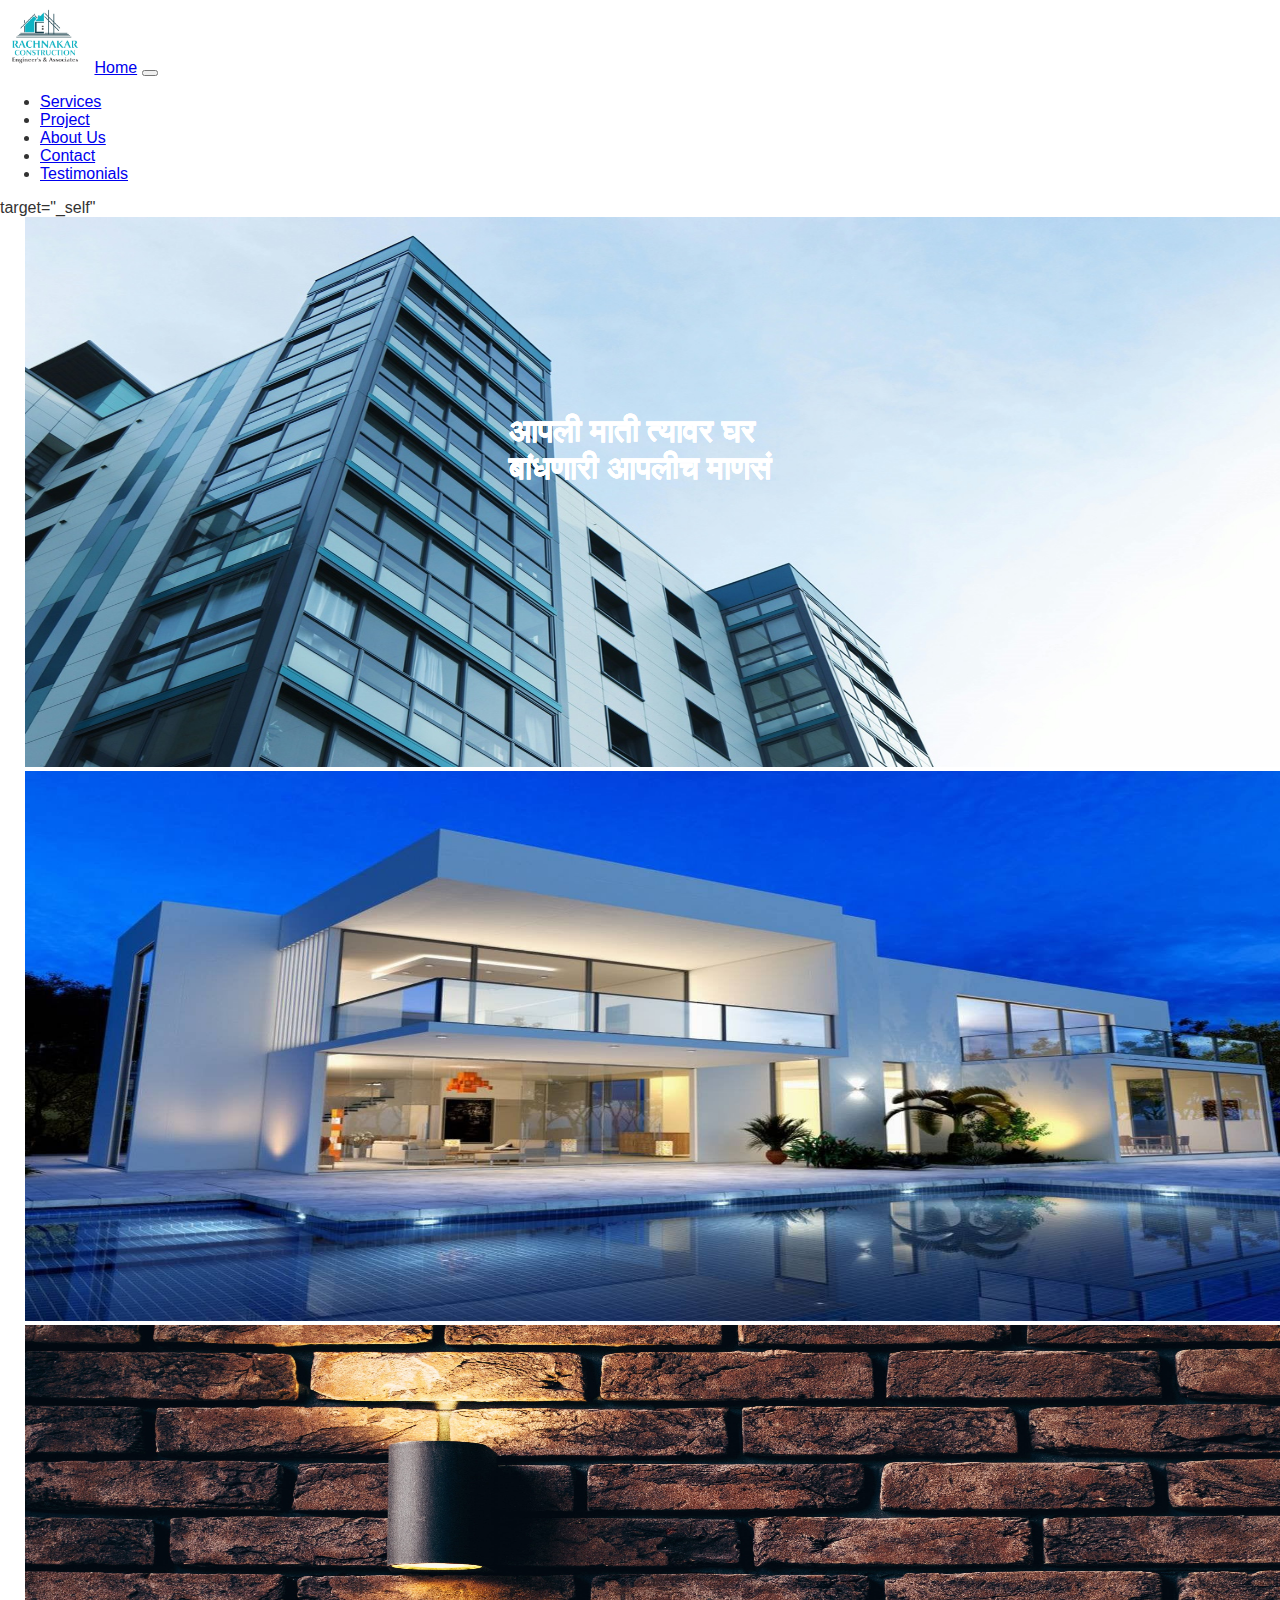
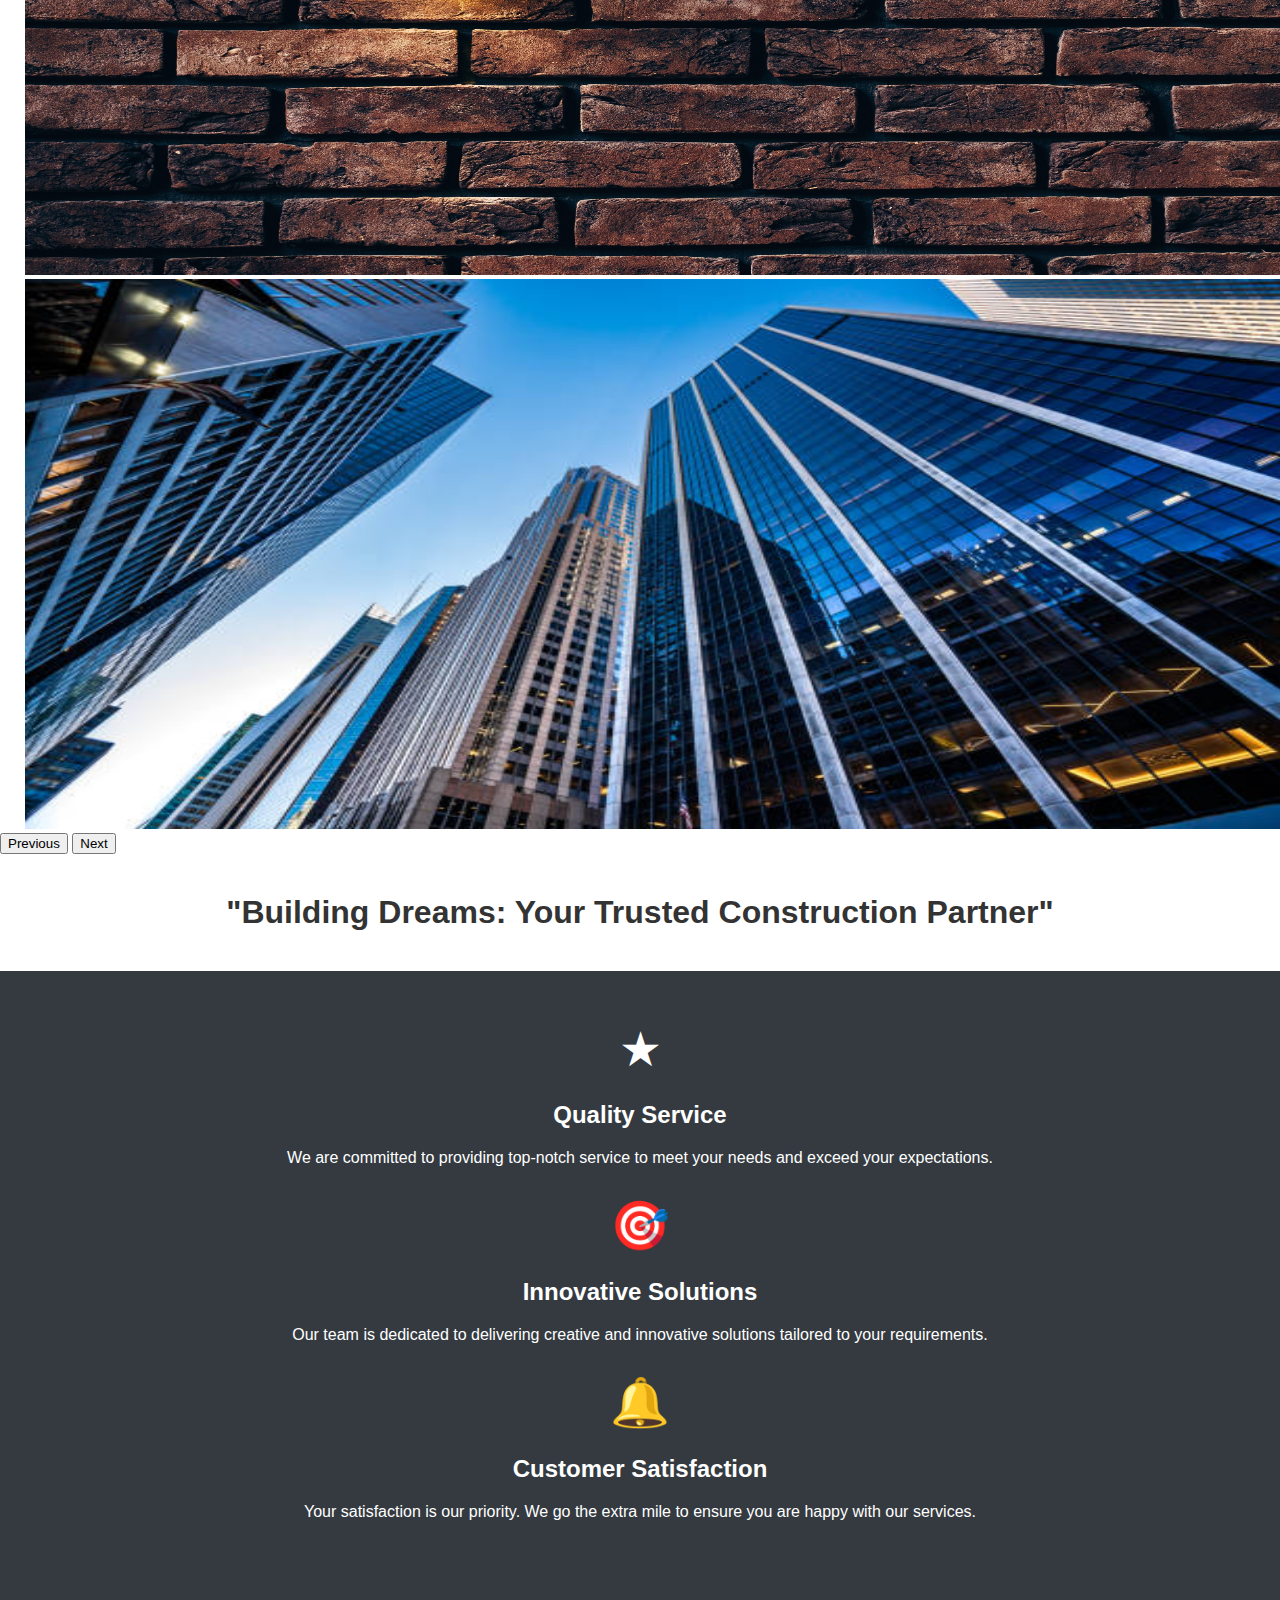
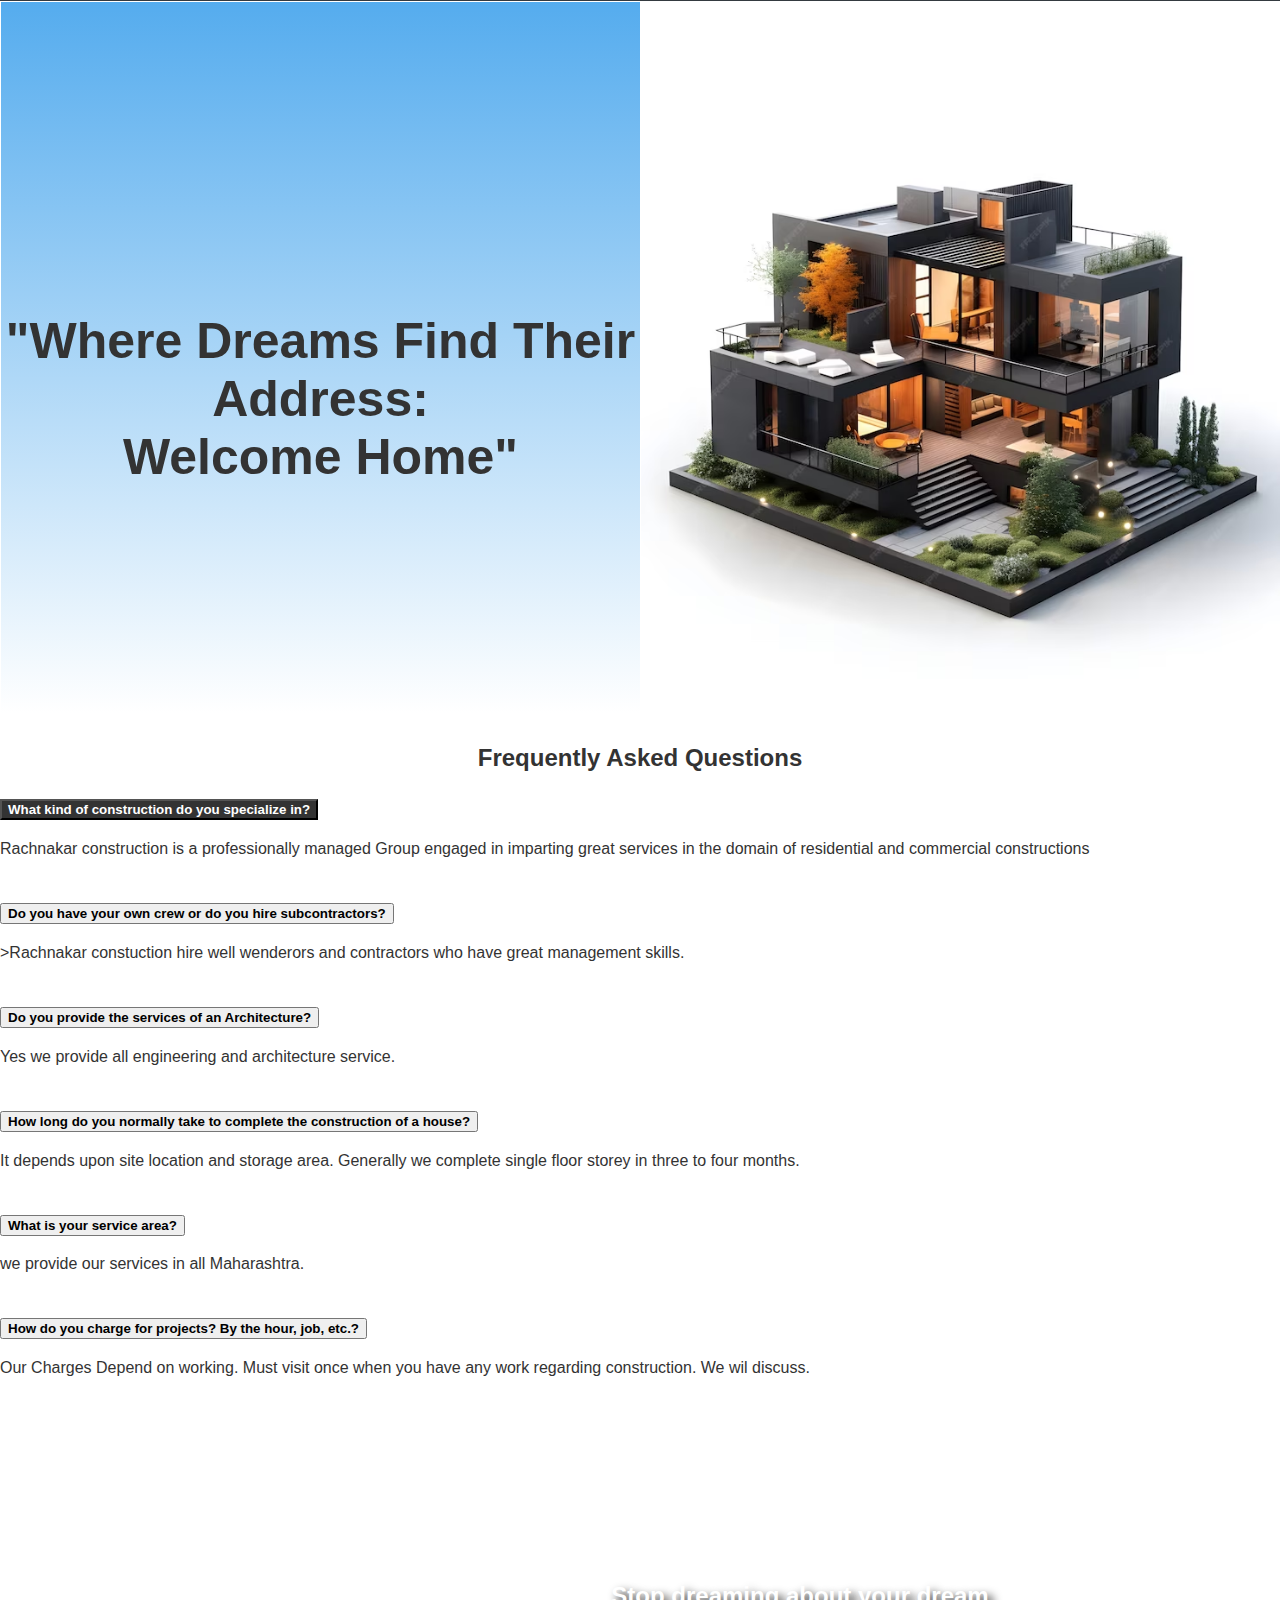
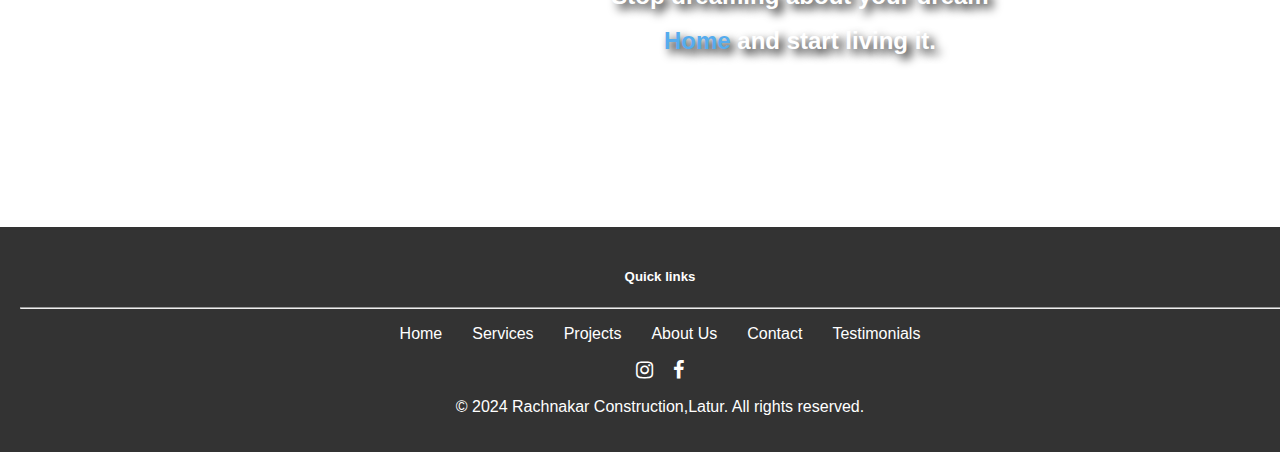
<file: index.html>
<!DOCTYPE html>

<html lang="en">

<head>
  <meta charset="UTF-8">
  <meta name="viewport" content="width=device-width, initial-scale=1.0">
  <!--meta description  -->
  <meta name="description"
    content="Welcome to Rachnakar Construction - Your Trusted Partner. Explore residential, commercial, and industrial services. With our experienced team, superior craftsmanship, and innovative solutions, start your journey today.">

  <!-- social media meta tags-->
  <meta property="og:title" content="Home Construction Services: Transforming Your Space with Expert Home Services">
  <meta property="og:description"
    content="Discover superior home construction services tailored to elevate your living space. Our expert team specializes in delivering innovative solutions to transform your home into your dream sanctuary.">
  <meta property="og:image" content="./assets/images/logo1.png">
  <meta property="og:url" content="https://rachnakar-construction-latur.netlify.app/">
  <title>Rachnakar Construction,Latur</title>
  <!-- bootstrap link  -->
  <link href="https://cdn.jsdelivr.net/npm/bootstrap@5.3.2/dist/css/bootstrap.min.css" rel="stylesheet"
    integrity="sha384-T3c6CoIi6uLrA9TneNEoa7RxnatzjcDSCmG1MXxSR1GAsXEV/Dwwykc2MPK8M2HN" crossorigin="anonymous">
  <!-- link css  -->
  <link rel="stylesheet" href="./assets/css/index.css">
  <!-- favicon  -->
  <link rel="icon" type="image/x-icon" href="./assets/images/logo.jpg">

  <!-- font awesome  -->
  <link rel="stylesheet" href="https://cdnjs.cloudflare.com/ajax/libs/font-awesome/4.7.0/css/font-awesome.min.css">
  <!-- add sense -->
  <script async src="https://pagead2.googlesyndication.com/pagead/js/adsbygoogle.js?client=ca-pub-2026626458872217"
    crossorigin="anonymous"></script>
  <!-- theme color -->
  <meta name="theme-color" content="#317EFB" />
  <!-- /canolicalization of url -->
  <link rel="canonical" href="https://rachnakar.co.in/">
  <!-- meta tag -->
  <meta name="google-site-verification" content="5QMT8pJNxQGME5UOky7MFhqOfM_zMXZx11ZbsmZt9qo" />
  <style>
    .carousel-item {
    text-align: center;
}

.overlay-text {
    position: absolute;
    top: 50%;
    left: 50%;
    transform: translate(-50%, -50%);
    color: white;
    font-size: 2rem; /* Adjust font size as needed */
    z-index: 1000;
}

@media (max-width: 768px) {
    .overlay-text {
        font-size: 1.5rem; /* Adjust font size for smaller screens */
    }
}
/* .... */



  </style>

</head>
<!-- Global site tag (gtag.js) - Google Analytics -->
<script async src="https://www.googletagmanager.com/gtag/js?id=G-7WGL5WYPMS"></script>
<script>
  window.dataLayer = window.dataLayer || [];
  function gtag() { dataLayer.push(arguments); }
  gtag('js', new Date());

  gtag('config', 'G-7WGL5WYPMS');
</script>


<body>
  <!--......................... navigation bar ................... -->
  <nav class="navbar navbar-expand-lg bg-body-tertiary position-fixed top-0" id="nav">
    <div class="container-fluid ">
      <a class="navbar-brand" href="#"><img src="./assets/images/logo1.png" target="_self" rel="noreferrer" width="90px"
          alt="Logo"></a>
      <a class="navbar-brand" href="index.html">Home</a>
      <button class="navbar-toggler" type="button" data-bs-toggle="collapse" data-bs-target="#navbarNav"
        aria-controls="navbarNav" aria-expanded="false" aria-label="Toggle navigation">
        <span class="navbar-toggler-icon"></span>
      </button>
      <div class="collapse navbar-collapse" id="navbarNav">

        <ul class="navbar-nav">
          <li class="nav-item">
            <a class="nav-link " aria-current="page" href="./src/services.html">Services</a>
          </li>
          <li class="nav-item">
            <a class="nav-link" href="./src/projects.html" target="_self" rel="noreferrer">Project</a>
          </li>
          <li class="nav-item">
            <a class="nav-link" href="./src/aboutUs.html" target="_self" rel="noreferrer">About Us</a>
          </li>
          <li class="nav-item">
            <a class="nav-link" href="./src/contact.html" target="_self" rel="noreferrer">Contact</a>
          </li>
          <li class="nav-item">
            <a class="nav-link" href="./src/testimonials.html" target="_self" rel="noreferrer">Testimonials</a>
          </li>

        </ul>
      </div>
    </div>
  </nav>
  target="_self"


  <!-- .........carousel.......... -->
  <div id="carouselExampleInterval" class="carousel slide" data-bs-ride="carousel" data-interval="1000">
    <div class="carousel-inner">
      <div class="carousel-item active" data-bs-interval="10000">
        <picture>
          <img src="./assets/images/pexels-expect-best-323705.jpg" class="d-block " alt="image"
            style="opacity: 1; filter:opacity(0.);">
        </picture>
      </div>
      <div class="overlay-text">आपली माती त्यावर
        घर<br> बांधणारी आपलीच माणसं</div>
      <div class="carousel-item" data-bs-interval="2000">
        <picture>
          <img src="./assets/images/wp6671669-dream-house-wallpapers.jpg" class="d-block " alt="image" style="">
        </picture>
      </div>
      <div class="overlay-text">आपली माती त्यावर
        घर<br> बांधणारी आपलीच माणसं</div>
      <div class="carousel-item">
        <picture>
          <img src="./assets/images/pexels-pixabay-276514.jpg" class="d-block" alt="image">
        </picture>
      </div>
      <div class="overlay-text">आपली माती त्यावर
        घर<br> बांधणारी आपलीच माणसं</div>
      <div class="carousel-item">
        <picture>
          <img src="./assets/images/crousel4.jpg" class="d-block " alt="image">
        </picture>
      </div>
      <div class="overlay-text">आपली माती त्यावर
        घर<br> बांधणारी आपलीच माणसं</div>
    </div>
    <button class="carousel-control-prev" type="button" data-bs-target="#carouselExampleInterval" data-bs-slide="prev">
      <span class="carousel-control-prev-icon" aria-hidden="true"></span>
      <span class="visually-hidden">Previous</span>
    </button>
    <button class="carousel-control-next" type="button" data-bs-target="#carouselExampleInterval" data-bs-slide="next">
      <span class="carousel-control-next-icon" aria-hidden="true"></span>
      <span class="visually-hidden">Next</span>
    </button>
  </div>

  <!-- services -->
  <h1 id="services" class="text-lg">
    "Building Dreams: Your Trusted Construction Partner"</h1>
  <div class="container choose-us-section">
    <div class="row">
      <div class="col-md-4 feature-item">
        <span class="feature-icon">&#9733;</span>
        <h3>Quality Service</h3>
        <p>We are committed to providing top-notch service to meet your needs and exceed your expectations.</p>
      </div>

      <div class="col-md-4 feature-item">
        <span class="feature-icon">&#127919;</span>
        <h3>Innovative Solutions</h3>
        <p>Our team is dedicated to delivering creative and innovative solutions tailored to your requirements.</p>
      </div>

      <div class="col-md-4 feature-item">
        <span class="feature-icon">&#128276;</span>
        <h3>Customer Satisfaction</h3>
        <p>Your satisfaction is our priority. We go the extra mile to ensure you are happy with our services.</p>
      </div>
    </div>
  </div>
  <!-- image -->
  <div class="image img-fluid" style="display: flex;">

    <div class="text" style="border: 1px solid white;background: linear-gradient(#55acee,white); ">
      <h6 id="home" style="position: relative; top: 280px;  font-size: 50px;">"Where Dreams Find Their Address: <br>
        Welcome Home"
      </h6>
    </div>
    <div class="img"> <img src="/assets/images/3d.avif" alt="home-image">
    </div>
  </div>
  <!-- ............frequently asked questions............... -->
  <h2 id="faq">Frequently Asked Questions</h2>
  <div class="accordion accordion-flush mt-5" id="accordionFlushExample">
    <div class="accordion-item">
      <h2 class="accordion-header">
        <button class="accordion-button collapsed" type="button" data-bs-toggle="collapse"
          data-bs-target="#flush-collapseOne" aria-expanded="false" aria-controls="flush-collapseOne"
          style="background-color: #333; color: white;">
          <b> What kind of construction do you specialize in?
          </b>
        </button>
      </h2>
      <div id="flush-collapseOne" class="accordion-collapse collapse" data-bs-parent="#accordionFlushExample">
        <div class="accordion-body">Rachnakar construction is a professionally managed Group engaged in imparting great
          services in the domain of residential and commercial constructions

        </div>
      </div>
    </div>
    <br>
    <div class="accordion-item">
      <h2 class="accordion-header">
        <button class="accordion-button collapsed" type="button" data-bs-toggle="collapse"
          data-bs-target="#flush-collapseTwo" aria-expanded="false" aria-controls="flush-collapseTwo">
          <b> Do you have your own crew or do you hire subcontractors?</b>
        </button>
      </h2>
      <div id="flush-collapseTwo" class="accordion-collapse collapse" data-bs-parent="#accordionFlushExample">
        <div class="accordion-body">>Rachnakar constuction hire well wenderors and contractors who have great management
          skills.
        </div>
      </div>
    </div>
    <br>
    <div class="accordion-item">
      <h2 class="accordion-header">
        <button class="accordion-button collapsed" type="button" data-bs-toggle="collapse"
          data-bs-target="#flush-collapseThree" aria-expanded="false" aria-controls="flush-collapseThree">
          <b>Do you provide the services of an Architecture?</b>
        </button>
      </h2>
      <div id="flush-collapseThree" class="accordion-collapse collapse" data-bs-parent="#accordionFlushExample">
        <div class="accordion-body">Yes we provide all engineering and architecture service.
        </div>
      </div>
    </div>
    <br>
    <div class="accordion-item">
      <h2 class="accordion-header">
        <button class="accordion-button collapsed" type="button" data-bs-toggle="collapse"
          data-bs-target="#flush-collapseFour" aria-expanded="false" aria-controls="flush-collapseFour">
          <b>How long do you normally take to complete the construction of a house?</b>
        </button>
      </h2>
      <div id="flush-collapseFour" class="accordion-collapse collapse" data-bs-parent="#accordionFlushExample">
        <div class="accordion-body">It depends upon site location and storage area. Generally we complete single floor
          storey in three to four months.
        </div>
      </div>
    </div>
    <br>
    <div class="accordion-item">
      <h2 class="accordion-header">
        <button class="accordion-button collapsed" type="button" data-bs-toggle="collapse"
          data-bs-target="#flush-collapseFive" aria-expanded="false" aria-controls="flush-collapseFive">
          <b>What is your service area?</b>
        </button>
      </h2>
      <div id="flush-collapseFive" class="accordion-collapse collapse" data-bs-parent="#accordionFlushExample">
        <div class="accordion-body">we provide our services in all Maharashtra.
        </div>
      </div>
    </div>
    <br>
    <div class="accordion-item mb-5">
      <h2 class="accordion-header">
        <button class="accordion-button collapsed" type="button" data-bs-toggle="collapse"
          data-bs-target="#flush-collapseSix" aria-expanded="false" aria-controls="flush-collapseSix">
          <b>How do you charge for projects? By the hour, job, etc.?</b>
        </button>
      </h2>
      <div id="flush-collapseSix" class="accordion-collapse collapse " data-bs-parent="#accordionFlushExample">
        <div class="accordion-body">Our Charges Depend on working. Must visit once when you have any work regarding
          construction. We wil discuss.

        </div>
      </div>
    </div>
  </div>
  </div>
  <!-- image  -->
  <div class="img-fluid responsive-img" id="bgImg">

    <h3 class="text-xl" style="color: white;"> Stop dreaming about your dream <br><span><b>Home</b></span> and start
      living it.</h3>
  </div>
  <!-- footer  -->
  <footer>
    <h5><b>Quick links</b></h5>
    <hr>
    <ul class="footer-links">
      <li><a href="/index.html" rel="noreferrer">Home</a></li>
      <li><a href="./src/services.html" rel="noreferrer" target="_self">Services</a></li>
      <li><a href="./src/projects.html" rel="noreferrer" target="_self">Projects</a></li>
      <li><a href="./src/aboutUs.html" rel="noreferrer" target="_self">About Us</a></li>
      <li><a href="./src/contact.html" rel="noreferrer" target="_self">Contact</a></li>
      <li><a href="./src/testimonials.html" rel="noreferrer" target="_self">Testimonials</a></li>
    </ul>
    <ul class="social-icons">

      <li><a href="https://www.instagram.com/rachnakar_construction?igsh=MTNiczAyNWJ3bGw3dQ==" target="_blank"
          rel="noreferrer" title="Instagram"> <i class="fa fa-instagram" aria-hidden="true"></i></a></li>
      <li><a href="https://www.facebook.com/Rachanakarconstruction?mibextid=ZbWKwL" target="_blank" rel="noreferrer"
          title="Facebook"> <i class="fa fa-facebook" aria-hidden="true"></i></a></li>
      <!-- <li><a href="https://www.facebook.com/Rachanakarconstruction?mibextid=ZbWKwL" target="_blank" rel="noreferrer"
          title="Twitter"><i class="fa fa-linkedin" aria-hidden="true"></i></a></li></a>
      </li> -->

    </ul>
    <!-- <a href="./index.html" id="arr"> <i class="fa fa-arrow-circle-up" id="arrow" aria-hidden="true"></i>
    </a> -->


    <p>&copy; 2024 Rachnakar Construction,Latur. All rights reserved.</p>
  </footer>

  <!-- script code javascript -->
  <!-- <script>
const comparisonSlider = document.querySelector(
  ".comparison-slider input"
);
const afterImage=document.querySelector(
  ".image-container .image-after"
);
const dragline=document.querySelector(
  ".comparison-slider .drag-line"
);
comparisonSlider.oninput=()=>{
  let sliderValue= comparisonSlider.value;
  dragline.style.left=sliderValue.value+ "%";
  afterImage.style.width=sliderValue + "%";
};
  </script> -->
  <script>
    document.addEventListener("DOMContentLoaded", function () {
      const comparisonSlider = document.querySelector(".comparison-slider input");
      const afterImage = document.querySelector(".image-container .image-after");
      const dragline = document.querySelector(".comparison-slider .drag-line");

      comparisonSlider.oninput = () => {
        let sliderValue = comparisonSlider.value;
        dragline.style.left = sliderValue + "%";
        afterImage.style.width = sliderValue + "%";
      };
    });
  </script>



  <!-- bootstrap link  -->
  <script src="https://cdn.jsdelivr.net/npm/bootstrap@5.3.2/dist/js/bootstrap.bundle.min.js"
    integrity="sha384-C6RzsynM9kWDrMNeT87bh95OGNyZPhcTNXj1NW7RuBCsyN/o0jlpcV8Qyq46cDfL"
    crossorigin="anonymous"></script>

  </script>
</body>

</html>
</file>
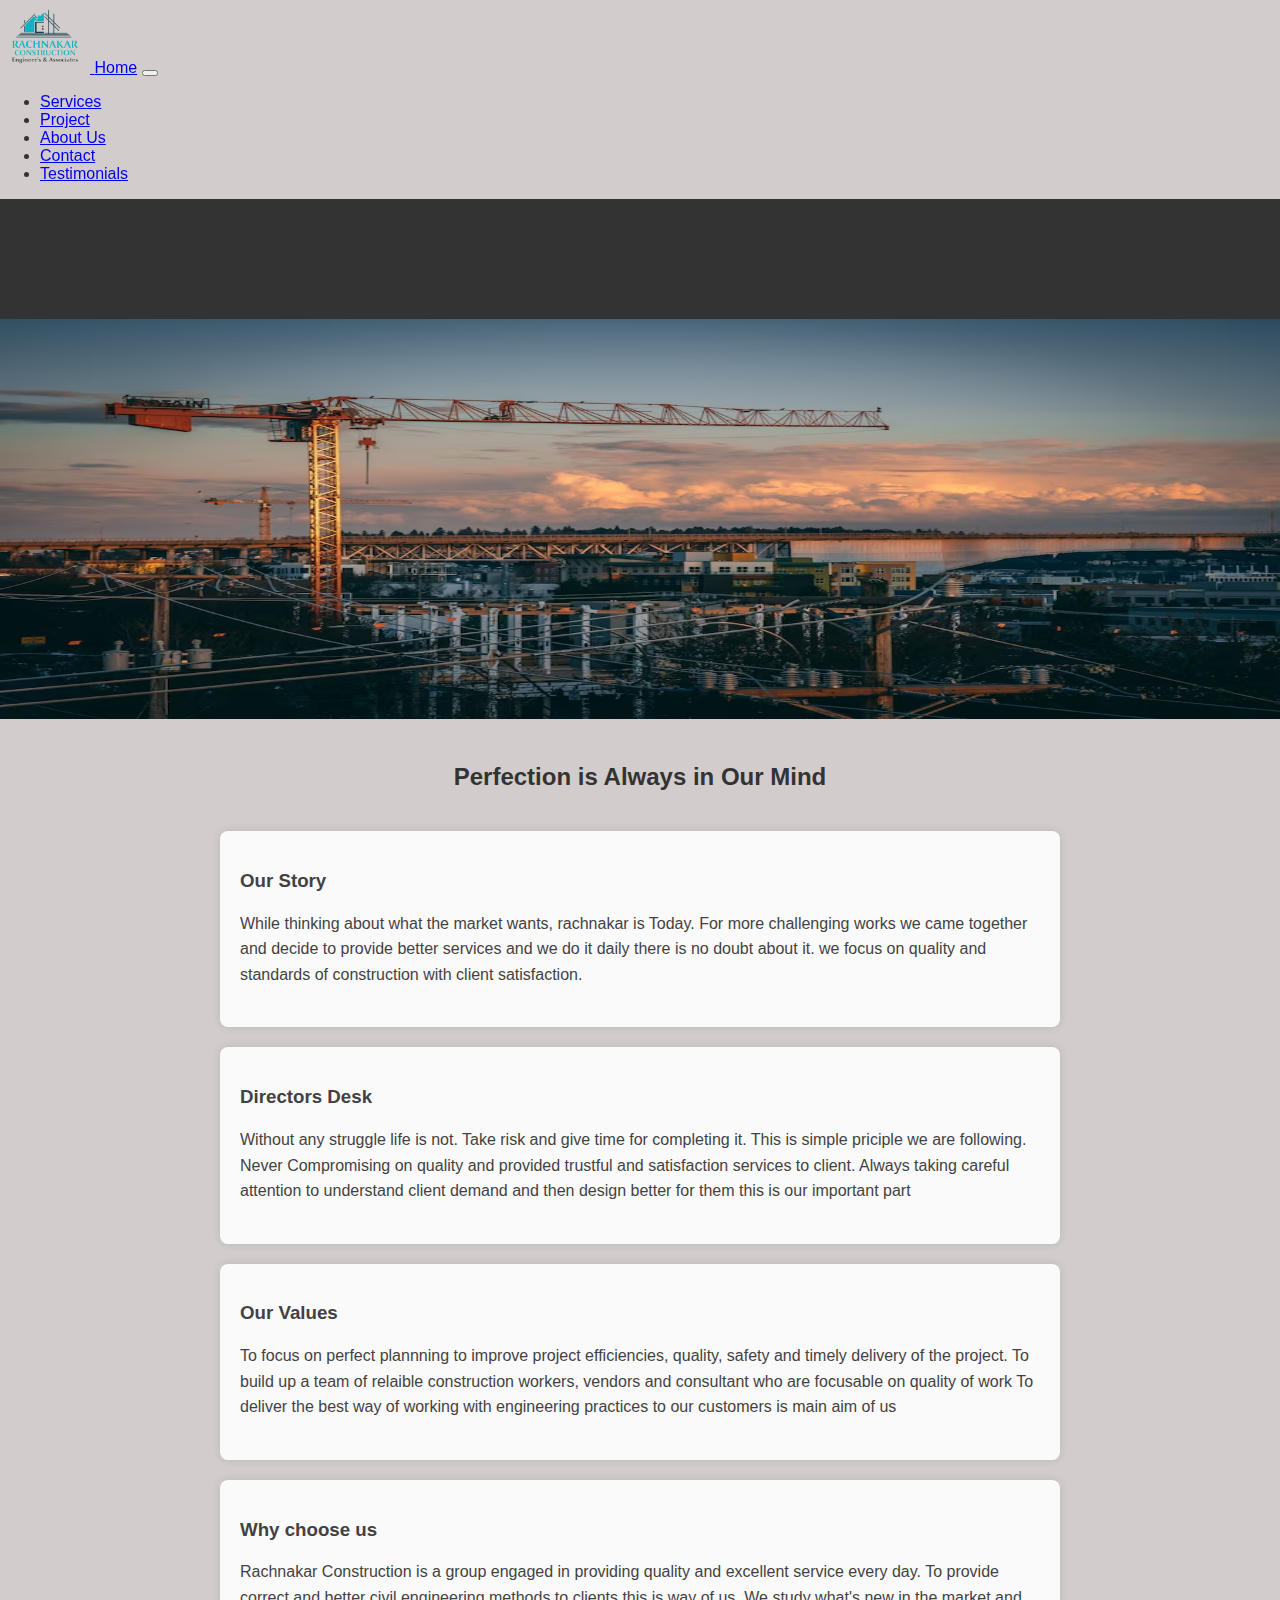
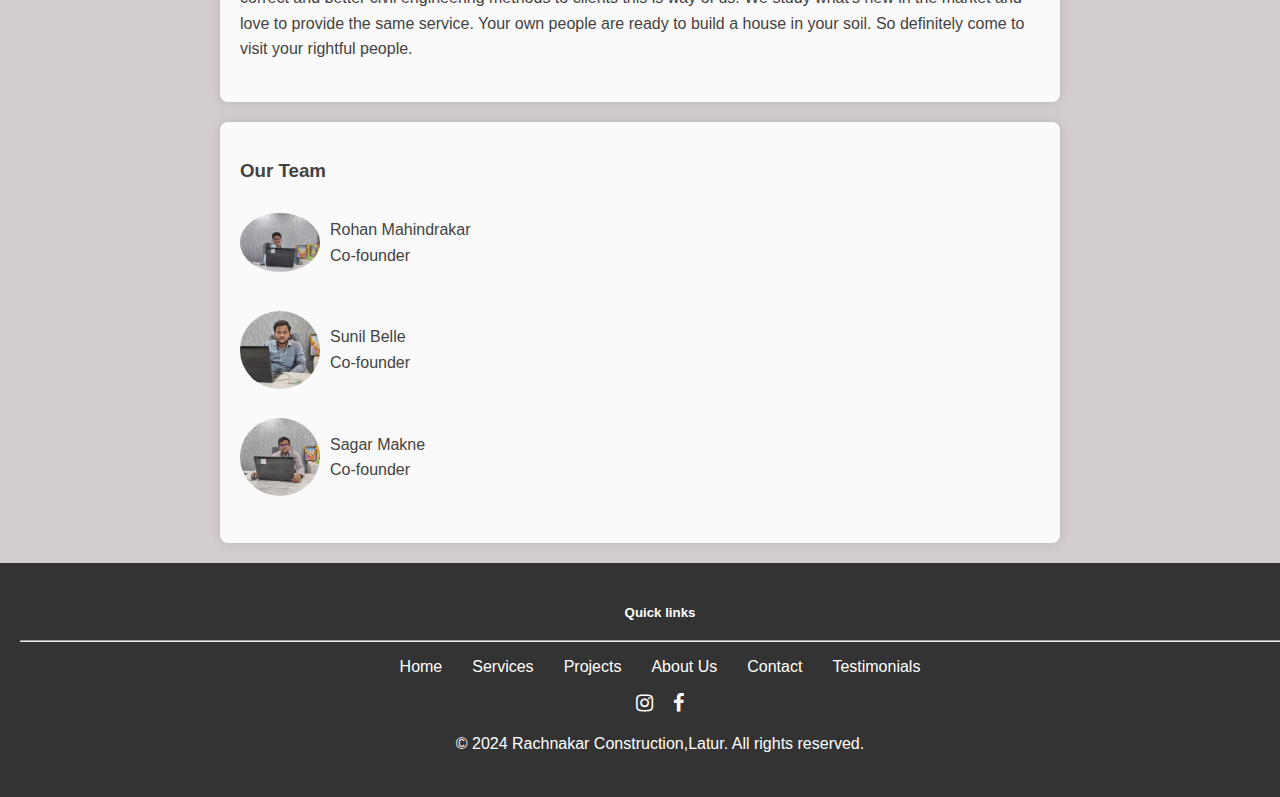
<file: src/aboutUs.html>
<!DOCTYPE html>
<html lang="en">


<meta charset="UTF-8">
<meta name="viewport" content="width=device-width, initial-scale=1.0">
<!--meta description  -->
<meta name="description"
    content="Learn about Rachnakar Construction Latur , a trusted leader in the construction industry. Discover our commitment to excellence, our team of experienced professionals, and our passion for delivering high-quality construction projects. From residential renovations to large-scale commercial builds, we take pride in our work and strive to exceed our clients' expectations. Get to know us and see why we're the preferred choice for construction solutions.">

<!-- social media meta tags-->
<meta property="og:title" content="Building Dreams: Follow Us for Expert Construction Updates!">
<meta property="og:description"
    content="Transforming visions into reality. Expert construction services for your dream projects. Quality craftsmanship, reliable team. Contact us today!">
<meta property="og:image" content="../assets/logo1.png">
<meta property="og:url" content="https://rachnakar.co.in/">
<title>About Rachnakar Construction,Latur - Building Bridges to Your Construction Needs | Reach Us for Expert
    Construction Solutions</title>
<!-- link css  -->
<link rel="stylesheet" href="../assets/css/aboutUs.css">
<!-- bootstrap link  -->
<link href="https://cdn.jsdelivr.net/npm/bootstrap@5.3.2/dist/css/bootstrap.min.css" rel="stylesheet"
    integrity="sha384-T3c6CoIi6uLrA9TneNEoa7RxnatzjcDSCmG1MXxSR1GAsXEV/Dwwykc2MPK8M2HN" crossorigin="anonymous">
<!-- favicon  -->
<link rel="icon" type="image/x-icon" href="../assets/images/logo.jpg" id="mylogo">
<!-- font awesome  -->
<link rel="stylesheet" href="https://cdnjs.cloudflare.com/ajax/libs/font-awesome/4.7.0/css/font-awesome.min.css">
<!-- add sense -->
<script async src="https://pagead2.googlesyndication.com/pagead/js/adsbygoogle.js?client=ca-pub-2026626458872217"
    crossorigin="anonymous"></script>
<!-- theme color -->
<meta name="theme-color" content="#317EFB" />
</head>



<body>
    <!-- Google tag (gtag.js) -->
<script async src="https://www.googletagmanager.com/gtag/js?id=G-7WGL5WYPMS"></script>
<script>
    window.dataLayer = window.dataLayer || [];
    function gtag() { dataLayer.push(arguments); }
    gtag('js', new Date());

    gtag('config', 'G-7WGL5WYPMS');
</script>
    <!--......................... navigation bar ................... -->
    <nav class="navbar navbar-expand-lg bg-body-tertiary " id="nav" style="z-index: 10;">
        <div class="container-fluid ">
            <a class="navbar-brand" href="#">
                <picture>
                    <img src="../assets/images/logo1.png" target="_blank" rel="noreferrer" width="90px" alt="Logo">
                </picture>
            </a>
            <a class="navbar-brand" href="/index.html" target="_self" rel="noreferrer">Home</a>
            <button class="navbar-toggler" type="button" data-bs-toggle="collapse" data-bs-target="#navbarNav"
                aria-controls="navbarNav" aria-expanded="false" aria-label="Toggle navigation">
                <span class="navbar-toggler-icon"></span>
            </button>
            <div class="collapse navbar-collapse" id="navbarNav">

                <ul class="navbar-nav">
                    <li class="nav-item">
                        <a class="nav-link" aria-current="page" href="./services.html" target="_blank"
                            rel="noreferrer">Services</a>
                    </li>
                    <li class="nav-item">
                        <a class="nav-link" href="./projects.html" target="_self" rel="noreferrer">Project</a>
                    </li>
                    <li class="nav-item">
                        <a class="nav-link active" href="./aboutUs.html" target="_self" rel="noreferrer">About Us</a>
                    </li>
                    <li class="nav-item">
                        <a class="nav-link" href="./contact.html" target="_self" rel="noreferrer">Contact</a>
                    </li>
                    <li class="nav-item">
                        <a class="nav-link" href="./testimonials.html" target="_self" rel="noreferrer">Testimonials</a>
                    </li>

                </ul>
            </div>
        </div>
    </nav>
    <!-- about us -->
    <header>
        <h1>About Us</h1>
    </header>
    <picture>
        <img id="imgAbout" src="../assets/images/aboutus.avif" class="img-fluid" alt="aboutus image">
    </picture>


    <h2 style="margin-top: 40px; margin-bottom: 40px;">Perfection is Always in Our Mind</h2>
    <div class="background-image">
        <section>
            <h3>Our Story</h3>
            <p>While thinking about what the market wants, rachnakar is Today. For more challenging works we came
                together
                and decide to provide better services and we do it daily there is no doubt about it. we focus on quality
                and
                standards of construction with client satisfaction.</p>
        </section>
        <section>
            <h3>Directors Desk</h3>
            <p>Without any struggle life is not. Take risk and give time for completing it. This is simple priciple we
                are
                following. Never Compromising on quality and provided trustful and satisfaction services to client.
                Always
                taking careful attention to understand client demand and then design better for them this is our
                important
                part</p>
        </section>
        <section>
            <h3>Our Values</h3>
            <p>To focus on perfect plannning to improve project efficiencies, quality, safety and timely delivery of the
                project. To build up a team of relaible construction workers, vendors and consultant who are focusable
                on
                quality of work To deliver the best way of working with engineering practices to our customers is main
                aim
                of us</p>
        </section>
        <section>
            <h3>Why choose us</h3>
            <p>Rachnakar Construction is a group engaged in providing quality and excellent service every day. To
                provide
                correct and better civil engineering methods to clients this is way of us. We study what's new in the
                market
                and love to provide the same service. Your own people are ready to build a house in your soil. So
                definitely
                come to visit your rightful people.</p>
        </section>
        <section>
            <div class="ourTeam">

            </div>
            <h3>Our Team</h3>
            <div class="team">
                <div class="team-member">
                    <picture>
                        <img src="../assets/images/rohan.jpg" alt="Team Member 1" width="80">
                    </picture>
                    <p>Rohan Mahindrakar <br> Co-founder</p>
                </div>

                <div class="team-member">
                    <picture>
                        <img src="../assets/images/sunil.jpg" alt="Team Member 2" width="80">
                    </picture>
                    <p>Sunil Belle <br> Co-founder</p>
                </div>
                <div class="team-member">
                    <picture>
                        <img src="../assets/images/sagar.jpg" alt="Team Member 2" width="80">
                    </picture>
                    <p>Sagar Makne <br> Co-founder</p>
                </div>
            </div>
        </section>
    </div>
    <!-- ......................footer ............. -->
    <footer>
        <h5 id="quick" style="margin-bottom: 20px;"><b>Quick links</b></h5>
        <hr>
        <ul class="footer-links">
            <li><a href="/index.html" rel="noreferrer" target="_self">Home</a></li>
            <li><a href="./services.html" rel="noreferrer" target="_self">Services</a></li>
            <li><a href="./projects.html" rel="noreferrer" target="_self">Projects</a></li>
            <li><a href="./aboutUs.html" rel="noreferrer" target="_self">About Us</a></li>
            <li><a href="./contact.html" rel="noreferrer" target="_self">Contact</a></li>
            <li><a href="./testimonials.html" rel="noreferrer" target="_self">Testimonials</a></li>
        </ul>
        <ul class="social-icons">
            <li><a href="https://www.instagram.com/rachnakar_construction?igsh=MTNiczAyNWJ3bGw3dQ==" target="_blank"
                    rel="noreferrer" title="Instagram"> <i class="fa fa-instagram" aria-hidden="true"></i></a></li>
            <li><a href="https://www.facebook.com/Rachanakarconstruction?mibextid=ZbWKwL" target="_blank"
                    rel="noreferrer" title="Facebook"> <i class="fa fa-facebook" aria-hidden="true"></i></a></li>
            <!-- <li><a href="https://www.facebook.com/Rachanakarconstruction?mibextid=ZbWKwL" target="_blank"
                    rel="noreferrer" title="Twitter"><i class="fa fa-linkedin" aria-hidden="true"></i></a></li>
            </a>
            </li> -->
        </ul>

        <p>&copy; 2024 Rachnakar Construction,Latur. All rights reserved.</p>
    </footer>
    <!-- bootstrap link  -->
    <script src="https://cdn.jsdelivr.net/npm/bootstrap@5.3.2/dist/js/bootstrap.bundle.min.js"
        integrity="sha384-C6RzsynM9kWDrMNeT87bh95OGNyZPhcTNXj1NW7RuBCsyN/o0jlpcV8Qyq46cDfL"
        crossorigin="anonymous"></script>
</body>

</html>
</file>
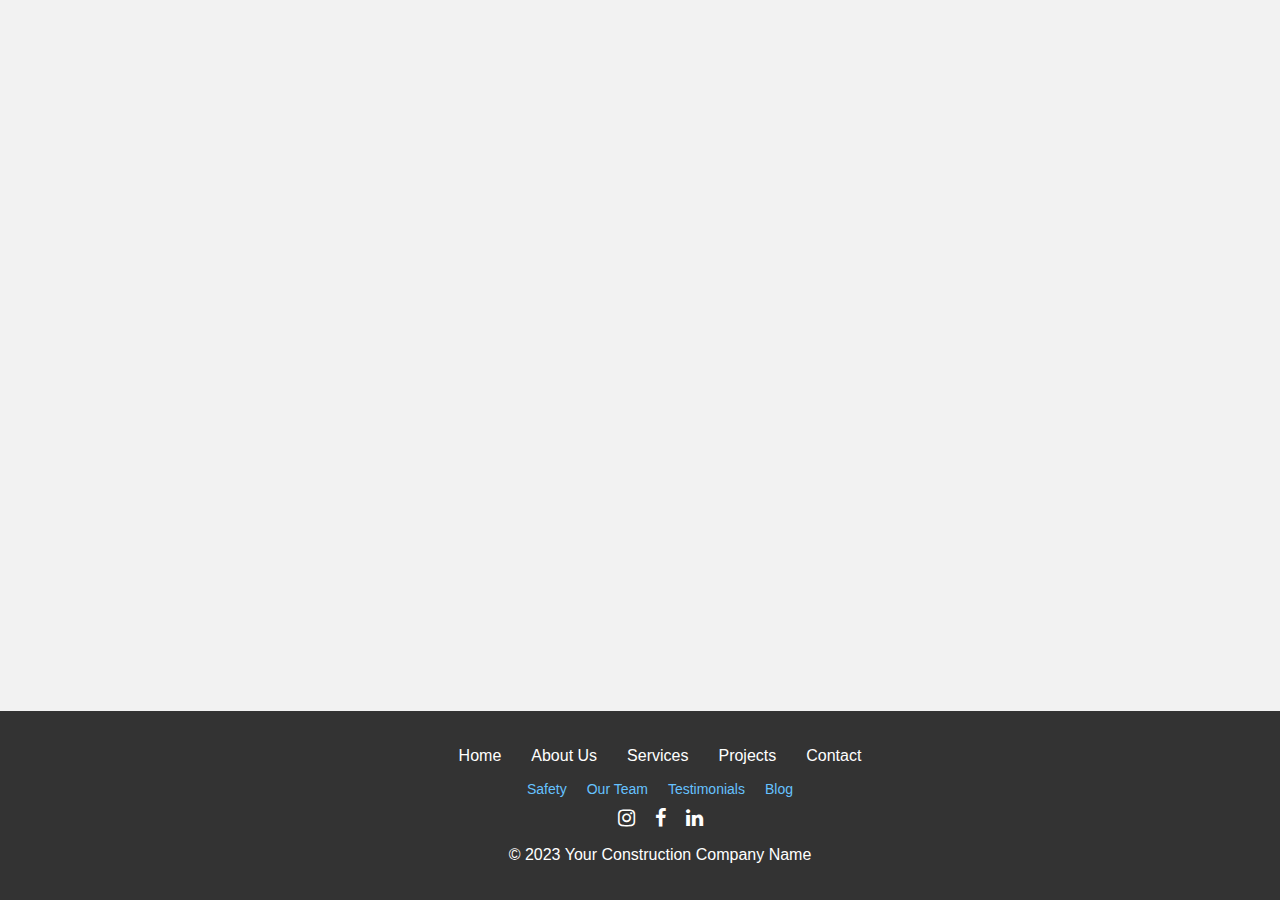
<file: src/quick.html>
<!DOCTYPE html>
<html lang="en">
<head>
    <meta charset="UTF-8">
    <meta name="viewport" content="width=device-width, initial-scale=1.0">
    <title>Construction Company Footer</title>
     <!-- font awesome  -->
  <link rel="stylesheet" href="https://cdnjs.cloudflare.com/ajax/libs/font-awesome/4.7.0/css/font-awesome.min.css">

    <style>
        body {
            font-family: Arial, sans-serif;
            margin: 0;
            padding: 0;
            background-color: #f2f2f2;
        }

        footer {
            background-color: #333;
            color: white;
            padding: 20px;
            text-align: center;
            position: fixed;
            bottom: 0;
            width: 100%;
        }

        .footer-links {
            list-style: none;
            padding: 0;
            display: flex;
            justify-content: center;
            flex-wrap: wrap;
        }

        .footer-links li {
            margin: 0 15px;
        }

        .footer-links a {
            color: white;
            text-decoration: none;
            transition: color 0.3s;
        }

        .footer-links a:hover {
            color: #66c2ff;
        }

        .sub-links {
            margin-top: 10px;
            display: flex;
            justify-content: center;
        }

        .sub-links a {
            color: #66c2ff;
            margin: 0 10px;
            text-decoration: none;
            font-size: 14px;
        }

        .sub-links a:hover {
            text-decoration: underline;
        }

        .social-icons{
            display: flex;
            text-decoration: none;
            justify-content:center;
            
        }
        .social-icons {
    list-style: none;
    padding: 0;
    display: flex;
    justify-content: center;
    align-items: center;
    margin-top: 10px;
}

.social-icons li {
    margin: 0 10px;
}

.social-icons a {
    text-decoration: none;
    color: #fff;
    font-size: 20px;
    transition: color 0.3s ease-in-out;
}

.social-icons a:hover {
    color: #55acee; 
}


    </style>
</head>
<body>

    <!-- Your website content goes here -->

    <footer>
        <ul class="footer-links">
            <li><a href="#home">Home</a></li>
            <li><a href="#about">About Us</a></li>
            <li><a href="#services">Services</a></li>
            <li><a href="#projects">Projects</a></li>
            <li><a href="#contact">Contact</a></li>
        </ul>

        <div class="sub-links">
            <a href="#safety">Safety</a>
            <a href="#team">Our Team</a>
            <a href="#testimonials">Testimonials</a>
            <a href="#blog">Blog</a>
        </div>

        <ul class="social-icons">

            <li><a href="#" target="_blank" title="Twitter"> <i class="fa fa-instagram" aria-hidden="true"></i></a></li>
            <li><a href="#" target="_blank" title="Facebook"> <i class="fa fa-facebook" aria-hidden="true"></i></a></li>
            <li><a href="#" target="_blank" title="Instagram"><i class="fa fa-linkedin" aria-hidden="true"></i></a></li></a>
            </li>
      
          </ul>
         

        <p>&copy; 2023 Your Construction Company Name</p>
    </footer>

</body>
</html>
</file>
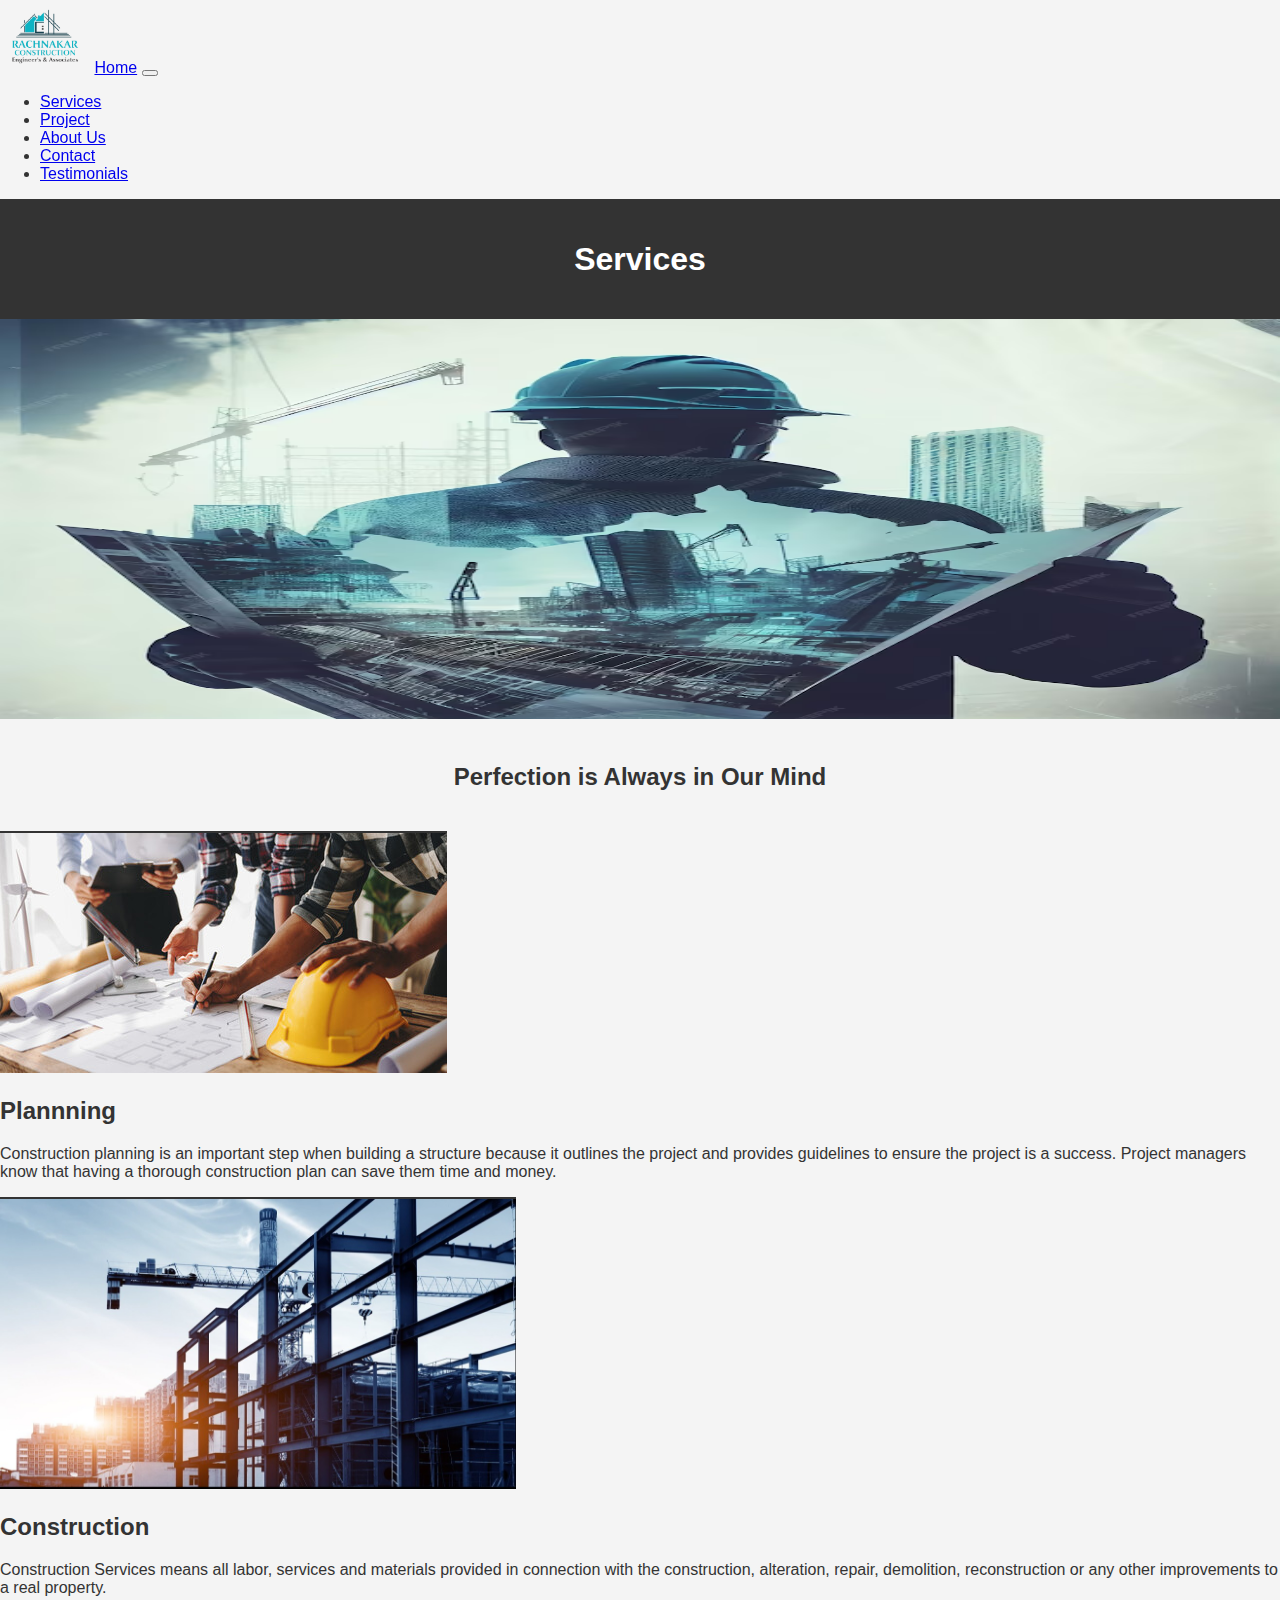
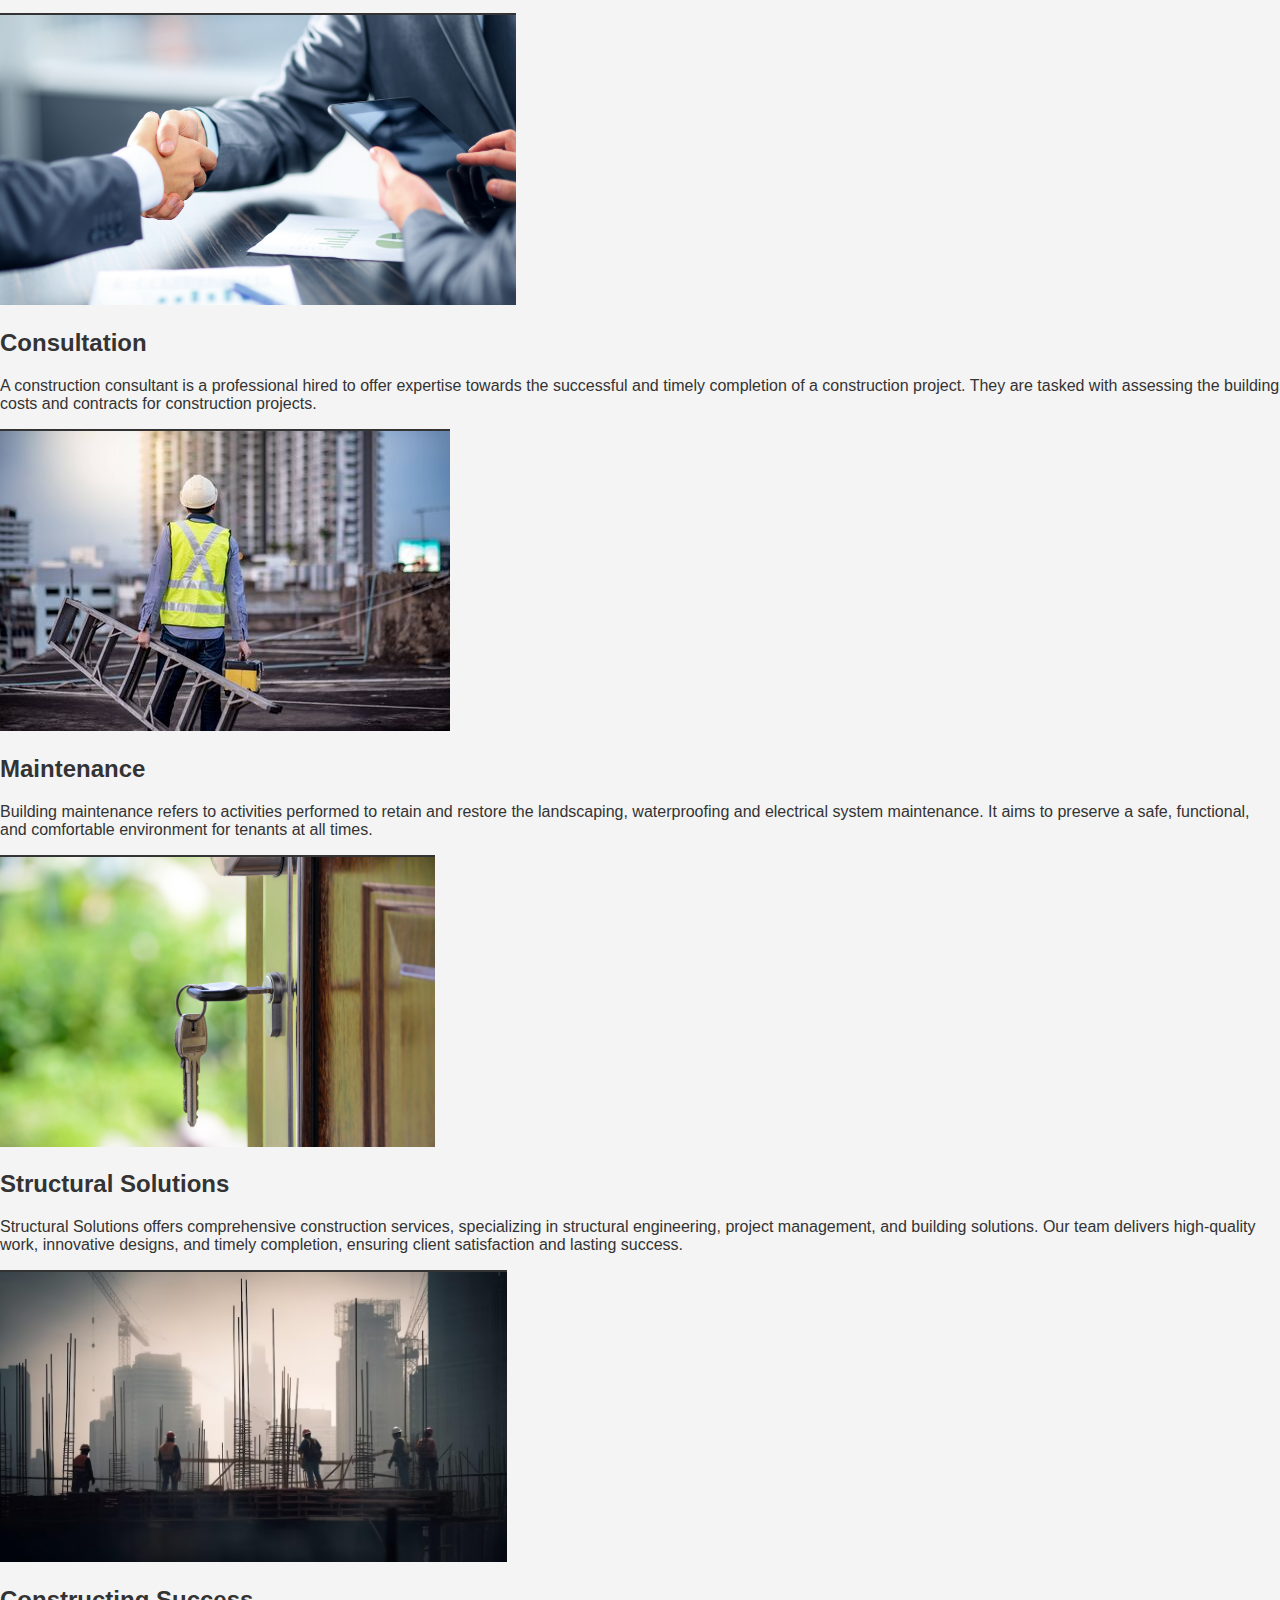
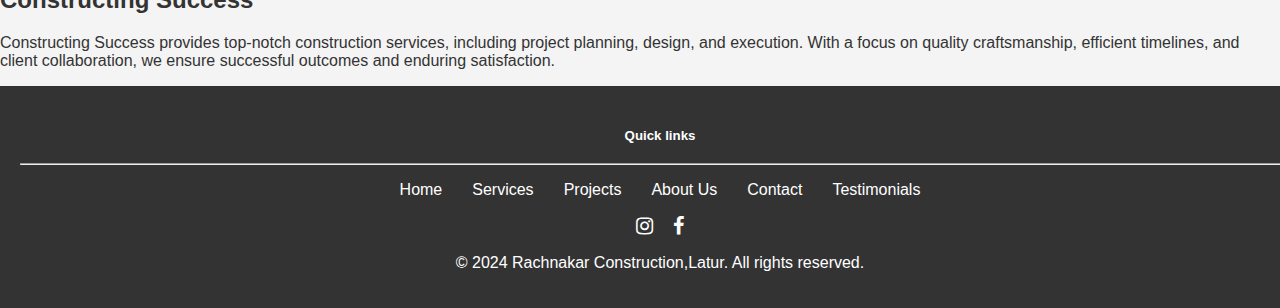
<file: src/services.html>
<!DOCTYPE html>
<html lang="en">

<meta charset="UTF-8">
<meta name="viewport" content="width=device-width, initial-scale=1.0">
<!--meta description  -->
<meta name="description"
    content="Explore the comprehensive range of construction services offered by Rachanakar Construction Latur. From architectural design to project management, we provide end-to-end solutions for residential, commercial, and industrial projects. Our experienced team ensures quality craftsmanship, attention to detail, and timely completion of every project. Discover how we can turn your construction ideas into reality.">

<!-- social media meta tags-->
<meta property="og:title" content="Building Dreams: Follow Us for Expert Construction Updates!">
<meta property="og:description"
    content="Transforming visions into reality. Expert construction services for your dream projects. Quality craftsmanship, reliable team. Contact us today!">
<meta property="og:image" content="../assets/logo1.png">
<meta property="og:url" content="https://rachnakar.co.in/">
<title>Construction Services | Rachnakar Construction,Latur. | Expert Building Solutions</title>

<!-- link css  -->
<link rel="stylesheet" href="../assets/css/services.css">
<!-- bootstrap link  -->
<link href="https://cdn.jsdelivr.net/npm/bootstrap@5.3.2/dist/css/bootstrap.min.css" rel="stylesheet"
    integrity="sha384-T3c6CoIi6uLrA9TneNEoa7RxnatzjcDSCmG1MXxSR1GAsXEV/Dwwykc2MPK8M2HN" crossorigin="anonymous">

<!-- favicon  -->
<link rel="icon" type="image/x-icon" href="../assets/images/logo.jpg">

<!-- font awesome  -->
<link rel="stylesheet" href="https://cdnjs.cloudflare.com/ajax/libs/font-awesome/4.7.0/css/font-awesome.min.css">
<!-- add sense -->
<script async src="https://pagead2.googlesyndication.com/pagead/js/adsbygoogle.js?client=ca-pub-2026626458872217"
    crossorigin="anonymous"></script>
<!-- theme color -->
<meta name="theme-color" content="#317">



<body>

    <!-- Google tag (gtag.js) -->
    <script async src="https://www.googletagmanager.com/gtag/js?id=G-7WGL5WYPMS"></script>
    <script>
        window.dataLayer = window.dataLayer || [];
        function gtag() { dataLayer.push(arguments); }
        gtag('js', new Date());

        gtag('config', 'G-7WGL5WYPMS');
    </script>
    <!--......................... navigation bar ................... -->
    <nav class="navbar navbar-expand-lg bg-body-tertiary" id="nav">
        <div class="container-fluid">
            <a class="navbar-brand" href="#"><img src="../assets/images/logo1.png" width="90px" alt="Logo"></a>
            <a class="navbar-brand" href="/index.html">Home</a>
            <button class="navbar-toggler" type="button" data-bs-toggle="collapse" data-bs-target="#navbarNav">
                <span class="navbar-toggler-icon"></span>
            </button>
            <div class="collapse navbar-collapse" id="navbarNav">
                <ul class="navbar-nav">
                    <li class="nav-item">
                        <a class="nav-link active" aria-current="page" href="./services.html">Services</a>
                    </li>
                    <li class="nav-item">
                        <a class="nav-link" href="./projects.html">Project</a>
                    </li>
                    <li class="nav-item">
                        <a class="nav-link" href="./aboutUs.html">About Us</a>
                    </li>
                    <li class="nav-item">
                        <a class="nav-link" href="./contact.html">Contact</a>
                    </li>
                    <li class="nav-item">
                        <a class="nav-link" href="./testimonials.html">Testimonials</a>
                    </li>
                </ul>
            </div>
        </div>
    </nav>

    <!-- .....................services..................... -->
    <header>
        <h1>Services</h1>
    </header>
    <!-- image -->
    <picture>
        <img id="serviceImg" src="../assets/images/services.avif" class="img-fluid" alt="project image">
    </picture>

    <h2 class="text-lg"
        style="align-items: center; justify-content: center; display: flex; margin-top: 40px; margin-bottom: 40px;">
        Perfection is Always in Our Mind</h2>


    <div class="row row-cols-1 row-cols-md-3 g-2 mt-5 mb-5">
        <div class="col">
            <!-- <h5 class="card-title">Plannning</h5> -->
            <div class="card">
                <!-- <h5 class="card-title">Card title</h5> -->
                <picture>
                    <img src="../assets/images/services5.jpg" class="card-img-top " alt="planning image"
                        style="border-top: 2px solid;">
                </picture>
                <div class="card-body">
                    <h2 class="card-title">Plannning</h2>
                    <p class="card-text">Construction planning is an important step
                        when building a structure because it
                        outlines the project and provides guidelines to ensure the project is a success. Project
                        managers know that having a thorough construction plan can save them time and money.</p>
                </div>
            </div>
        </div>

        <div class="col">

            <div class="card">
                <!-- <h5 class="card-title">Card title</h5> -->
                <picture>
                    <img src="/assets/images/cropped-co.jpg" style="height: 290px; border-top: 2px solid;"
                        class="card-img-top " alt="construction image">
                </picture>
                <div class="card-body">
                    <!-- <h5 class="card-title">Card title</h5> -->
                    <h2 class="card-title">Construction</h5>
                        <p class="card-text">Construction Services means all labor, services and materials provided
                            in
                            connection with the construction, alteration, repair, demolition, reconstruction or any
                            other
                            improvements to a real property.</p>
                </div>
            </div>
        </div>
        <div class="col">

            <div class="card">
                <!-- <h5 class="card-title">Card title</h5> -->
                <picture>
                    <img src="/assets/images/consu.jpeg" style="height: 290px; border-top: 2px solid;"
                        class="card-img-top" alt="consultation image">
                </picture>
                <div class="card-body">
                    <!-- <h5 class="card-title">Card title</h5> -->
                    <h2 class="card-title">Consultation</h2>
                    <p class="card-text">A construction consultant is a professional hired to offer expertise
                        towards
                        the successful and timely completion of a construction project. They are tasked with
                        assessing
                        the building costs and contracts for construction projects.</p>
                </div>
            </div>
        </div>
        <div class="col">

            <div class="card">
                <!-- <h5 class="card-title">Card title</h5> -->
                <picture>
                    <img src="../assets/images/services8.jpg"
                        style="height: 290; border-top: 2px solid;" class="card-img-top" alt="maintenance image">
                </picture>
                <div class="card-body">
                    <!-- <h5 class="card-title">Card title</h5> -->
                    <h2 class="card-title">Maintenance</h2>
                    <p class="card-text">Building maintenance refers to activities performed to retain and restore
                        the

                        landscaping, waterproofing and electrical system maintenance. It aims to preserve a safe,
                        functional, and comfortable environment for tenants at all times.</p>
                </div>
            </div>
        </div>
        <div class="col">

            <div class="card">
                <!-- <h5 class="card-title">Card title</h5> -->
                <picture>
                    <img src="/assets/images/pexels-photomix-company-101808.jpg"
                        style="height: 290px; border-top: 2px solid;" class="card-img-top" alt="image">
                </picture>
                <div class="card-body">
                    <!-- <h5 class="card-title">Card title</h5> -->
                    <h2 class="card-title">Structural Solutions</h2>
                    <p class="card-text">Structural Solutions offers comprehensive construction services, specializing in structural engineering, project management, and building solutions. Our team delivers high-quality work, innovative designs, and timely completion, ensuring client satisfaction and lasting success.</p>
                </div>
            </div>
        </div>
        <div class="col">

            <div class="card">
                <!-- <h5 class="card-title">Card title</h5> -->
                <picture>
                    <img src="/assets/images/services10.avif" style="height: 290px; border-top: 2px solid;"
                        class="card-img-top" alt="image">
                </picture>
                <div class="card-body">
                    <!-- <h5 class="card-title">Card title</h5> -->
                    <h2 class="card-title">Constructing Success</h2>
                    <p class="card-text">Constructing Success provides top-notch construction services, including project planning, design, and execution. With a focus on quality craftsmanship, efficient timelines, and client collaboration, we ensure successful outcomes and enduring satisfaction.</p>
                </div>
            </div>
        </div>
    </div>
    <!-- footer  -->
    <footer>
        <h5 style="margin-bottom: 20px;"><b>Quick links</b></h5>
        <hr>
        <ul class="footer-links">
            <li><a href="/index.html" rel="noreferrer" target="_self">Home</a></li>
            <li><a href="./src/services.html" rel="noreferrer" target="_self">Services</a></li>
            <li><a href="./projects.html" rel="noreferrer" target="_self">Projects</a></li>
            <li><a href="./aboutUs.html" rel="noreferrer" target="_self">About Us</a></li>
            <li><a href="./contact.html" rel="noreferrer" target="_self">Contact</a></li>
            <li><a href="./testimonials.html" rel="noreferrer" target="_self">Testimonials</a></li>

        </ul>

        <ul class="social-icons">

            <li><a href="https://www.instagram.com/rachnakar_construction?igsh=MTNiczAyNWJ3bGw3dQ==" target="_blank"
                    rel="noreferrer" title="Instagram"> <i class="fa fa-instagram" aria-hidden="true"></i></a></li>
            <li><a href="https://www.facebook.com/Rachanakarconstruction?mibextid=ZbWKwL" target="_blank"
                    rel="noreferrer" title="Facebook"> <i class="fa fa-facebook" aria-hidden="true"></i></a></li>
            <!-- <li><a href="https://www.facebook.com/Rachanakarconstruction?mibextid=ZbWKwL" target="_blank"
                    rel="noreferrer" title="Twitter"><i class="fa fa-linkedin" aria-hidden="true"></i></a></li>
            </a>
            </li> -->

        </ul>
        <!-- <a href="./index.html" id="arr"> <i class="fa fa-arrow-circle-up" id="arrow" aria-hidden="true"></i>
	  </a> -->
        <p>&copy; 2024 Rachnakar Construction,Latur. All rights reserved.</p>
    </footer>
    <!-- bootstrap link  -->
    <script src="https://cdn.jsdelivr.net/npm/bootstrap@5.3.2/dist/js/bootstrap.bundle.min.js"
        integrity="sha384-C6RzsynM9kWDrMNeT87bh95OGNyZPhcTNXj1NW7RuBCsyN/o0jlpcV8Qyq46cDfL"
        crossorigin="anonymous"></script>
</body>

</html>
</file>
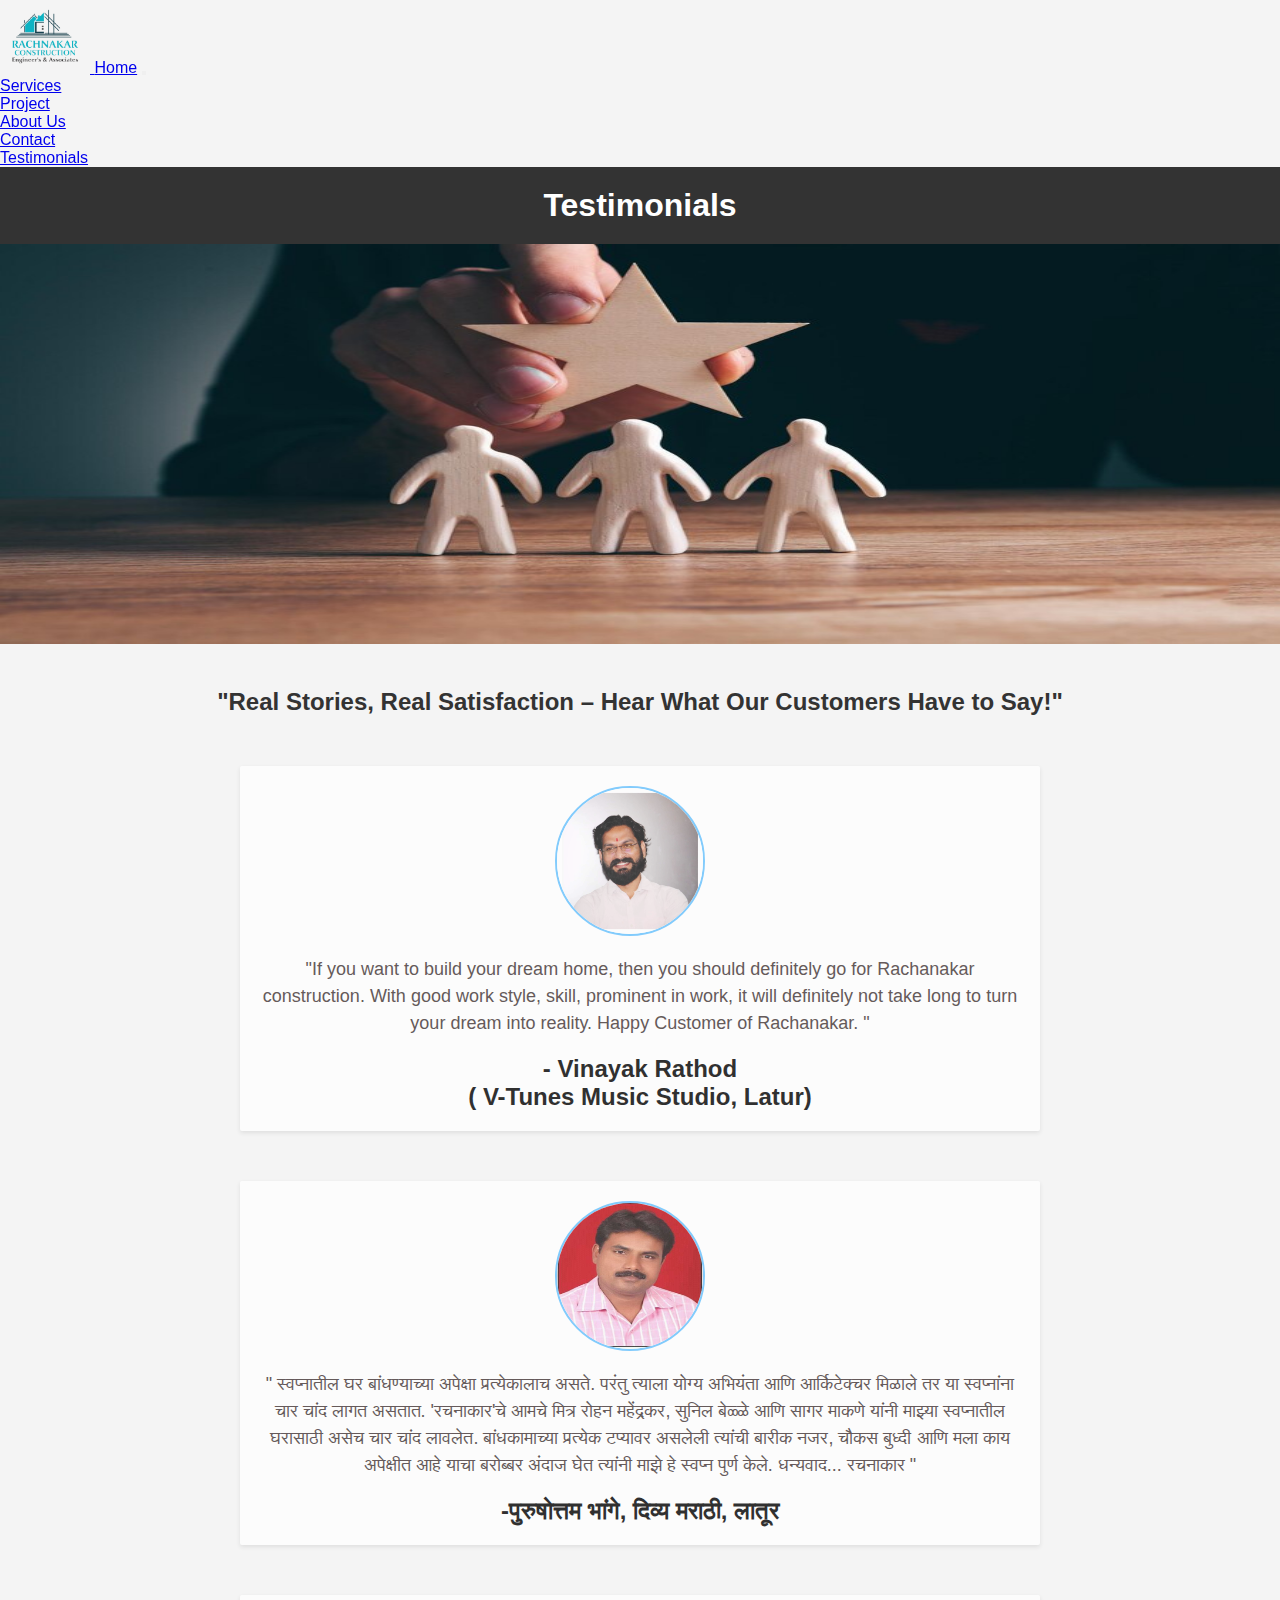
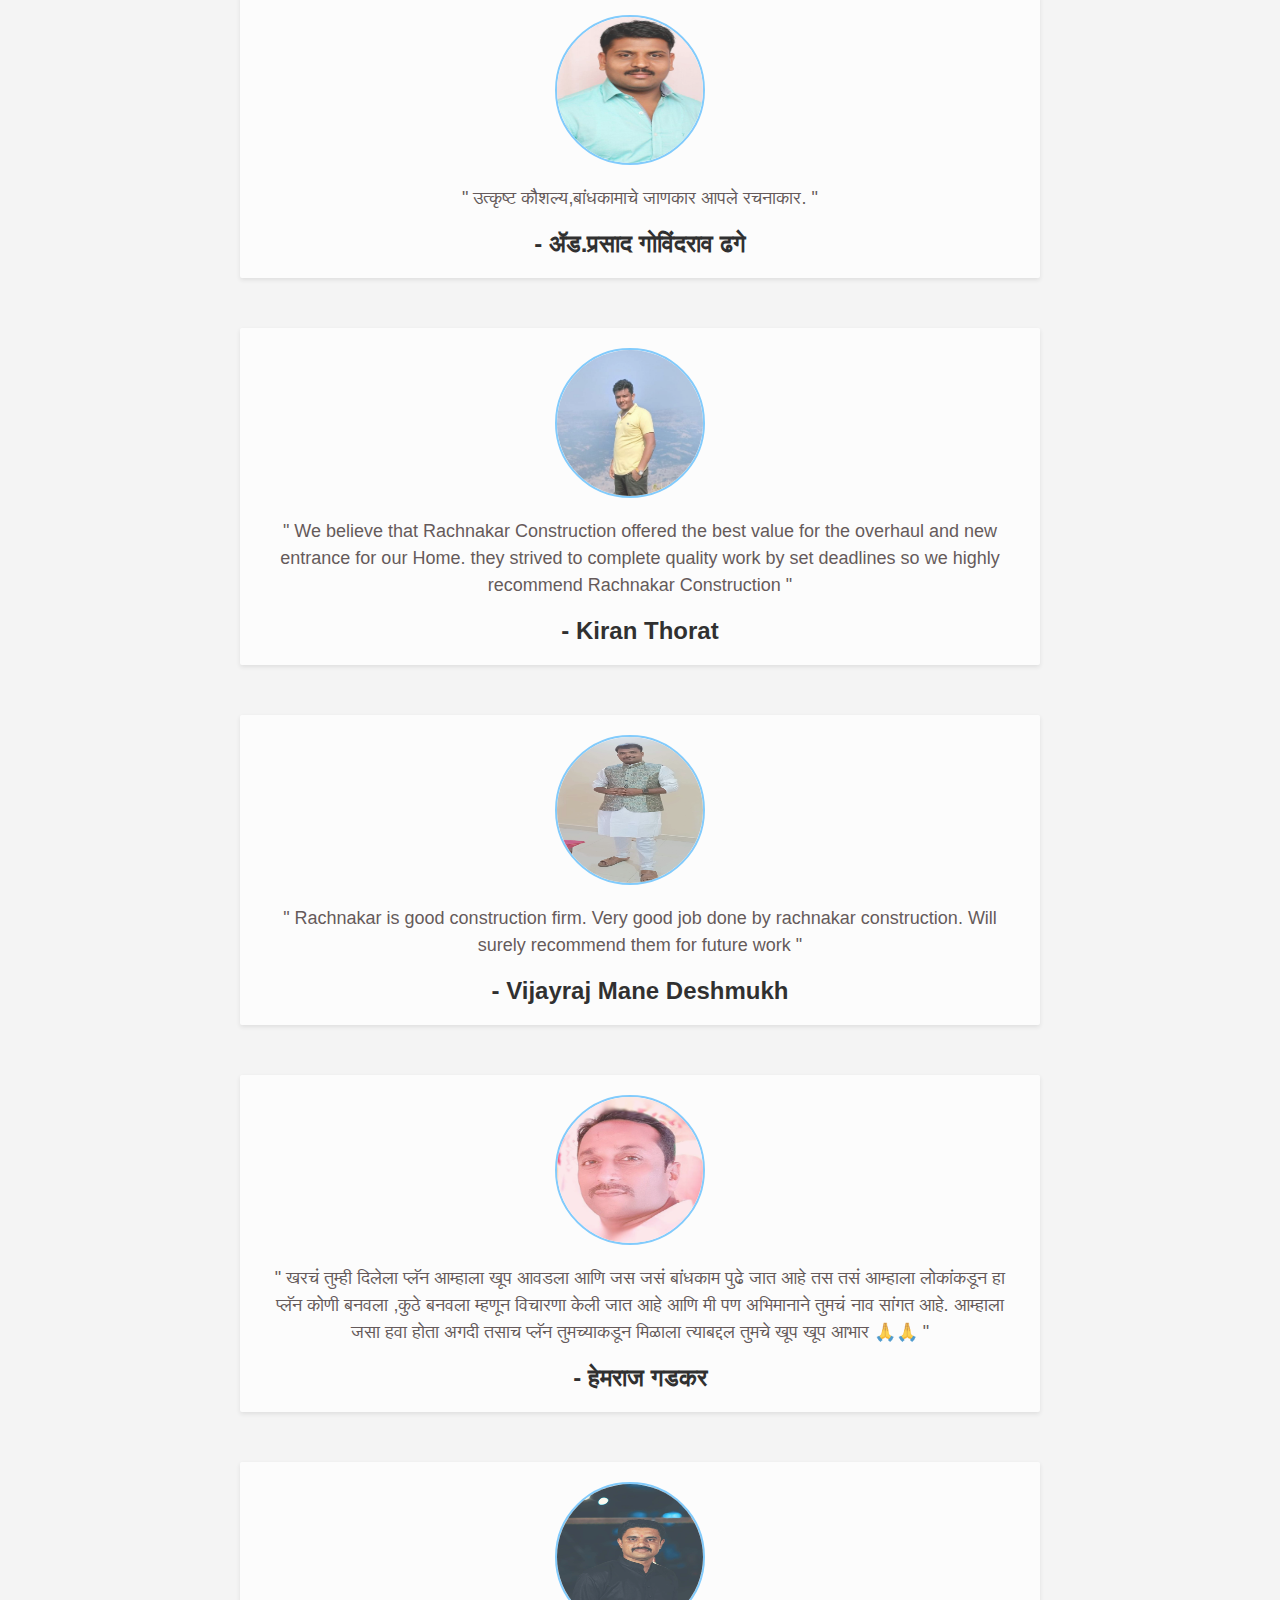
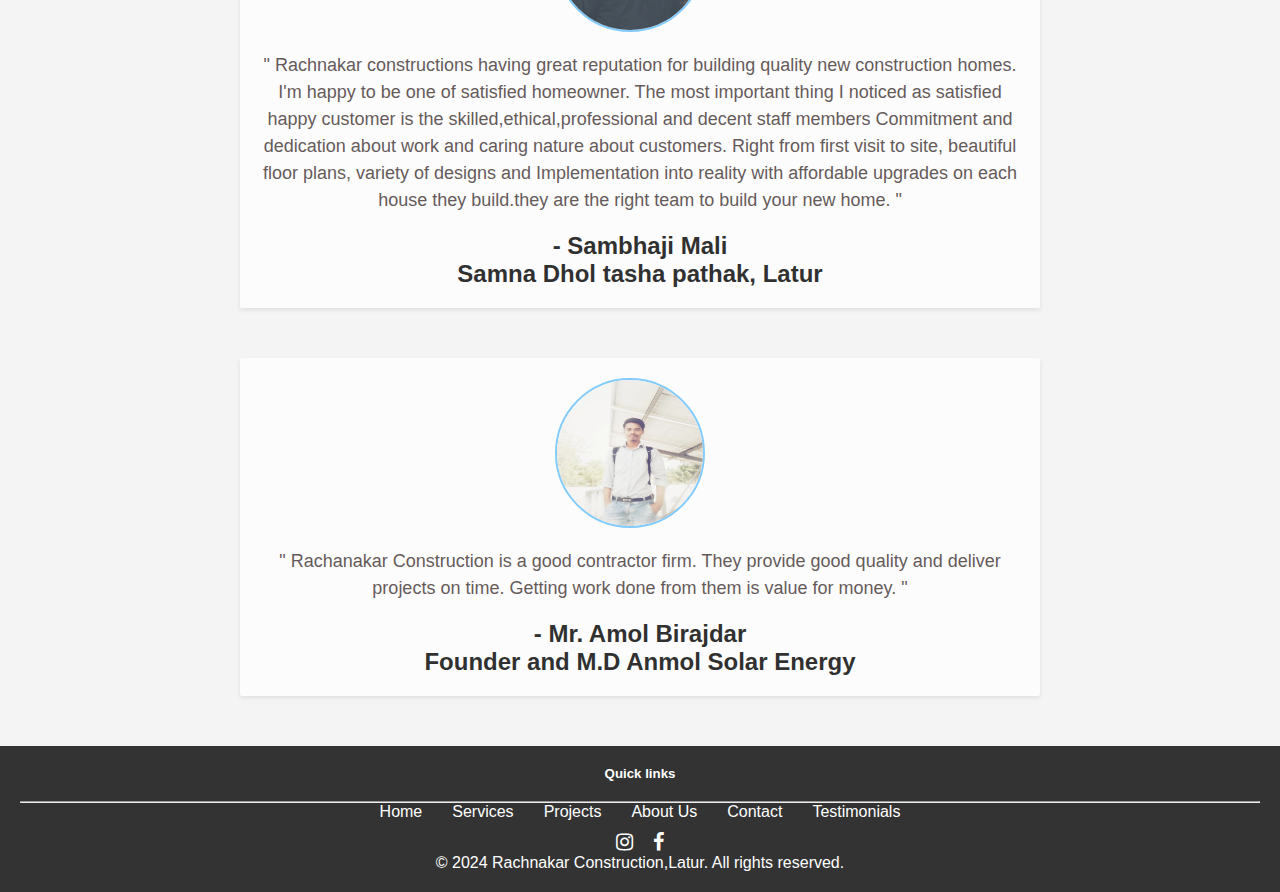
<file: src/testimonials.html>
<!DOCTYPE html>
<html lang="en">

<head>
	<meta charset="UTF-8">
	<meta name="viewport" content="width=device-width, initial-scale=1.0">
	<!--meta description  -->
	<meta name="description"
		content="Explore testimonials from satisfied clients who have experienced the exceptional service and superior craftsmanship of Rachanakar Construction Latur. Hear firsthand accounts of successful construction projects, personalized attention to detail, and timely project completion. Our satisfied clients attest to our professionalism, reliability, and dedication to exceeding expectations. Discover why our construction company is the trusted choice for projects of all sizes and complexities.">

	<!-- social media meta tags-->
	<meta property="og:title" content="Building Dreams: Follow Us for Expert Construction Updates!">
	<meta property="og:description"
		content="Transforming visions into reality. Expert construction services for your dream projects. Quality craftsmanship, reliable team. Contact us today!">
	<meta property="og:image" content="../assets/logo1.png">
	<meta property="og:url" content="https://rachnakar.co.in/">
	<title> Client Testimonials: Building Trust & Quality - Rachnakar Construction,Latur. </title>

	<!-- bootstrap link  -->
	<link href="https://cdn.jsdelivr.net/npm/bootstrap@5.3.2/dist/css/bootstrap.min.css" rel="stylesheet"
		integrity="sha384-T3c6CoIi6uLrA9TneNEoa7RxnatzjcDSCmG1MXxSR1GAsXEV/Dwwykc2MPK8M2HN" crossorigin="anonymous">

	<!-- link css  -->
	<link rel="stylesheet" href="../assets/css/testimonials.css">

	<!-- favicon  -->
	<link rel="icon" type="image/x-icon" href="../assets/images/logo.jpg">

	<!-- font awesome  -->
	<link rel="stylesheet" href="https://cdnjs.cloudflare.com/ajax/libs/font-awesome/4.7.0/css/font-awesome.min.css">


	<!-- add sense -->
	<script async src="https://pagead2.googlesyndication.com/pagead/js/adsbygoogle.js?client=ca-pub-2026626458872217"
		crossorigin="anonymous"></script>
	<!-- theme color -->
	<meta name="theme-color" content="#317EFB" />


</head>


<body>
	<!-- Global site tag (gtag.js) - Google Analytics -->
<script async src="https://www.googletagmanager.com/gtag/js?id=G-7WGL5WYPMS"></script>
<script>
	window.dataLayer = window.dataLayer || [];
	function gtag() { dataLayer.push(arguments); }
	gtag('js', new Date());

	gtag('config', 'G-7WGL5WYPMS');
</script>
	<!-- ..................navigation bar.................. -->


	<nav class="navbar navbar-expand-lg bg-body-tertiary " id="nav" style="z-index: 10;">
		<div class="container-fluid ">
			<a class="navbar-brand" href="#">
				<picture>
					<img src="../assets/images/logo1.png" target="_blank" rel="noreferrer" width="90px" alt="Logo">
				</picture>
			</a>
			<a class="navbar-brand" href="/index.html" target="_self" rel="noreferrer">Home</a>
			<button class="navbar-toggler" type="button" data-bs-toggle="collapse" data-bs-target="#navbarNav"
				aria-controls="navbarNav" aria-expanded="false" aria-label="Toggle navigation">
				<span class="navbar-toggler-icon"></span>
			</button>
			<div class="collapse navbar-collapse" id="navbarNav">

				<ul class="navbar-nav">
					<li class="nav-item">
						<a class="nav-link " aria-current="page" href="./services.html" target="_blank"
							rel="noreferrer">Services</a>
					</li>
					<li class="nav-item">
						<a class="nav-link" href="./projects.html" target="_self" rel="noreferrer">Project</a>
					</li>
					<li class="nav-item">
						<a class="nav-link" href="./aboutUs.html" target="_self" rel="noreferrer">About Us</a>
					</li>
					<li class="nav-item">
						<a class="nav-link " href="./contact.html" target="_self" rel="noreferrer">Contact</a>
					</li>
					<li class="nav-item">
						<a class="nav-link active" href="./testimonials.html" target="_self"
							rel="noreferrer">Testimonials</a>
					</li>

				</ul>
			</div>
		</div>
	</nav>
	<header>
		<h1>Testimonials</h1>
	</header>


	<!-- image -->
	<picture>
		<img id="testimonialImg" src="../assets/images/testimonials.jpg" class="img-fluid" alt="testimonial image">
	</picture>

	<h2 id="sub-head" style="margin-top: 40px; margin-bottom: 40px;">
		"Real Stories, Real Satisfaction – Hear What Our Customers Have to Say!"</h2>


	<div class="background-image">
		<div class="container">
			<div class="testimonial">
				<picture>
					<img src="../assets/images/rathod.jpeg" alt="Satisfied Client Image">
				</picture>

				<p>"If you want to build your dream home, then you should definitely go for Rachanakar construction.
					With
					good work style, skill, prominent in work, it will definitely not take long to turn your dream into
					reality. Happy Customer of Rachanakar. "</p><br>
				<h2>- Vinayak Rathod<br>
					 ( V-Tunes Music Studio, Latur)</h2>
			</div>
			<!--  -->
			<div class="testimonial">
				<picture>
					<img src="../assets/images/bhange.jpeg" alt="Satisfied Client Image">
				</picture>

				<p>" स्वप्नातील घर बांधण्याच्या अपेक्षा प्रत्येकालाच असते. परंतु त्याला योग्य अभियंता आणि आर्किटेक्चर
					मिळाले
					तर या स्वप्नांना चार चांद लागत असतात. 'रचनाकार'चे आमचे मित्र रोहन महेंद्रकर, सुनिल बेळ्ळे आणि सागर
					माकणे
					यांनी माझ्या स्वप्नातील घरासाठी असेच चार चांद लावलेत. बांधकामाच्या प्रत्येक टप्यावर असलेली त्यांची
					बारीक
					नजर, चौकस बुध्दी आणि मला काय अपेक्षीत आहे याचा बरोब्बर अंदाज घेत त्यांनी माझे हे स्वप्न पुर्ण केले.
					धन्यवाद... रचनाकार "</p><br>
				<h2>-पुरुषोत्तम भांगे, दिव्य मराठी, लातूर</h2>
			</div>


			<div class="testimonial">
				<picture>
					<img src="../assets/images/dhage.jpeg" alt="Satisfied Client Image">
				</picture>

				<p>" उत्कृष्ट कौशल्य,बांधकामाचे जाणकार आपले रचनाकार. "</p><br>
				<h2>- ॲड.प्रसाद गोविंदराव ढगे</h2>
			</div>
			
			<div class="testimonial">
				<picture>
					<img src="../assets/images/kiran.jpeg" alt="Satisfied Client Image">
				</picture>

				<p>" We believe that Rachnakar Construction offered the best value for the overhaul and new entrance for
					our
					Home. they strived to complete quality work by set deadlines so we highly recommend Rachnakar
					Construction "</p><br>
				<h2>- Kiran Thorat
					
				</h2>

			</div>

			<div class="testimonial">
				<picture>
					<img src="../assets/images/deshmukh.jpeg" alt="Satisfied Client Image">
				</picture>

				<p>" Rachnakar is good construction firm. Very good job done by rachnakar construction. Will surely
					recommend
					them for future work "</p><br>
				<h2>- Vijayraj Mane Deshmukh </h2>
			</div>

			<div class="testimonial">
				<picture>
					<img src="../assets/images/gadkar.jpeg" alt="Satisfied Client Image">
				</picture>

				<p>" खरचं तुम्ही दिलेला प्लॅन आम्हाला खूप आवडला आणि जस जसं बांधकाम पुढे जात आहे तस तसं आम्हाला लोकांकडून
					हा
					प्लॅन कोणी बनवला ,कुठे बनवला म्हणून विचारणा केली जात आहे आणि मी पण अभिमानाने तुमचं नाव सांगत आहे.
					आम्हाला जसा हवा होता अगदी तसाच प्लॅन तुमच्याकडून मिळाला त्याबद्दल तुमचे खूप खूप आभार 🙏🙏 "</p><br>
				<h2>- हेमराज गडकर </h2>
			</div>

			
			<div class="testimonial">
				<picture>
					<img src="../assets/images/mali.jpeg" alt="Satisfied Client Image">
				</picture>
				<p>" Rachnakar constructions having great reputation for building quality new construction homes. I'm
					happy
					to
					be one of satisfied homeowner. The most important thing I noticed as satisfied happy customer is the
					skilled,ethical,professional and decent staff members Commitment and dedication about work and
					caring
					nature about customers.
					Right from first visit to site, beautiful floor plans, variety of designs and Implementation into
					reality with affordable upgrades on each house they build.they are the right team to build your new
					home. "</p><br>
				<h2>- Sambhaji Mali<br>
					Samna Dhol tasha pathak, Latur</h2>
			</div>
			<div class="testimonial">
				<picture>
					<img src="../assets/images/biradar.jpeg" alt="Satisfied Client Image">
				</picture>

				<p>" Rachanakar Construction is a good contractor firm. They provide good quality and deliver projects
					on
					time. Getting work done from them is value for money. "</p> <br>
				<h2>- Mr. Amol Birajdar <br>
					Founder and M.D
					Anmol Solar Energy</h2>
			</div>
		</div>
	</div>
	<!-- footer  -->
	<footer>
		<h5><b>Quick links</b></h5>
		<hr>
		<ul class="footer-links">
			<li><a href="/index.html" target="_blank" rel="noreferrer">Home</a></li>
			<li><a href="./services.html" target="_blank" rel="noreferrer">Services</a></li>
			<li><a href="./projects.html" target="_blank" rel="noreferrer">Projects</a></li>
			<li><a href="./aboutUs.html" target="_blank" rel="noreferrer">About Us</a></li>
			<li><a href="./contact.html" target="_blank" rel="noreferrer">Contact</a></li>
			<li><a href="./testimonials.html" target="_blank" rel="noreferrer">Testimonials</a></li>

		</ul>
		<ul class="social-icons">

			<li><a href="https://www.instagram.com/rachnakar_construction?igsh=MTNiczAyNWJ3bGw3dQ==" target="_blank"
					rel="noreferrer" title="Instagram"> <i class="fa fa-instagram" aria-hidden="true"></i></a></li>
			<li><a href="https://www.facebook.com/Rachanakarconstruction?mibextid=ZbWKwL" target="_blank"
					rel="noreferrer" title="Facebook"> <i class="fa fa-facebook" aria-hidden="true"></i></a></li>
			<!-- <li><a href="https://www.facebook.com/Rachanakarconstruction?mibextid=ZbWKwL" target="_blank"
					rel="noreferrer" title="Twitter"><i class="fa fa-linkedin" aria-hidden="true"></i></a></li>
			</a>
			</li> -->
		</ul>
		
		<p>&copy; 2024 Rachnakar Construction,Latur. All rights reserved.</p>
	</footer>
	<!-- bootstrap link  -->
	<script src="https://cdn.jsdelivr.net/npm/bootstrap@5.3.2/dist/js/bootstrap.bundle.min.js"
		integrity="sha384-C6RzsynM9kWDrMNeT87bh95OGNyZPhcTNXj1NW7RuBCsyN/o0jlpcV8Qyq46cDfL"
		crossorigin="anonymous"></script>

</body>

</html>
</file>
<file: assets/css/aboutUs.css>
body,h1{color:#333}footer,header{background-color:#333;text-align:center}.social-icons,.sub-links{margin-top:10px}.footer-links a,.social-icons,.social-icons a,.sub-links a{text-decoration:none}#nav{position:sticky;top:0}header{color:#fff;padding:20px 0}section{max-width:800px;margin:20px auto;padding:20px;background-color:white; opacity: 0.9;box-shadow:0 0 10px rgba(0,0,0,.1);border-radius:8px}.team-member,p{margin-bottom:20px}p{line-height:1.6}.team-member{display:flex;align-items:center}.footer-links,.sub-links{justify-content:center;display:flex}.team-member img{border-radius:50%;margin-right:10px}body{font-family:Arial,sans-serif;margin:0;padding:0;background-color:#f4f4f4}footer{color:#fff;padding:20px;width:100%}.footer-links{list-style:none;padding:0;flex-wrap:wrap}.footer-links li{margin:0 15px}.social-icons li,.sub-links a{margin:0 10px}.footer-links a{color:#fff;transition:color .3s}.footer-links a:hover,.sub-links a{color:#66c2ff}.sub-links a{font-size:14px}.sub-links a:hover{text-decoration:underline}.social-icons{display:flex;justify-content:center;list-style:none;padding:0;display:flex;justify-content:center;align-items:center}.social-icons a{color:#fff;font-size:20px;transition:color .3s ease-in-out}.social-icons a:hover{color:#55acee}#mylogo{width:50px;height:50px}h2{align-items: center; justify-content: center; display: flex;}#imgAbout{width: 100%; height: 400px;}body{background-color:rgb(210, 204, 204);}hr{color: white;}#quick {margin-bottom: 20px;}.background-image{background-image: url('https://images.unsplash.com/photo-1587582423116-ec07293f0395?q=80&w=2070&auto=format&fit=crop&ixlib=rb-4.0.3&ixid=M3wxMjA3fDB8MHxwaG90by1wYWdlfHx8fGVufDB8fHx8fA%3D%3D'); background-repeat: no-repeat;  height: 8000px;background-size: cover; height: auto; background-position: center;}
</file>
<file: assets/css/services.css>
header,hr{color:#fff}footer,header{background-color:#333;text-align:center}.footer-links,.sub-links{justify-content:center}.social-icons,.sub-links{display:flex;margin-top:10px}.footer-links a,.social-icons,.social-icons a,.sub-links a{text-decoration:none}.container{display:flex;gap:10px}header{padding:20px 0}#nav{position:sticky;top:0;z-index:10}body{font-family:Arial,sans-serif;margin:0;padding:0;background-color:#f4f4f4;color:#333}footer{color:#fff;padding:20px;width:100%}.footer-links{list-style:none;padding:0;display:flex;flex-wrap:wrap}.footer-links li{margin:0 15px}.social-icons li,.sub-links a{margin:0 10px}.footer-links a{color:#fff;transition:color .3s}.footer-links a:hover,.sub-links a{color:#66c2ff}.sub-links a{font-size:14px}.sub-links a:hover{text-decoration:underline}.social-icons{justify-content:center;list-style:none;padding:0;justify-content:center;align-items:center}.social-icons a{color:#fff;font-size:20px;transition:color .3s ease-in-out}.social-icons a:hover{color:#55acee}#serviceImg{width:100%;height:400px}
</file>
<file: assets/css/testimonials.css>
footer,header{background-color:#333;text-align:center}.container,footer,header{text-align:center}.footer-links a,.social-icons,.social-icons a,.sub-links a{text-decoration:none}*{margin:0;padding:0;box-sizing:border-box}#nav{position:sticky;top:0}.container{max-width:800px;margin:50px auto}.testimonial{border-radius:2px;margin:50px 0;padding:20px;background-color:white; opacity: 0.8;box-shadow:0 2px 4px rgba(0,0,0,.1)}.social-icons,.sub-links{margin-top:10px}.testimonial img{display:inline-block;width:150px;height:150px;border-radius:50%;margin:0 20px 20px 0;vertical-align:middle;border:2px solid #66c2ff}.testimonial h2{font-size:24px;font-weight:700;margin:0;padding:0;align-items:flex-end;color:#000}.footer-links,.sub-links{justify-content:center;display:flex}.testimonial p{font-size:18px;line-height:1.5;color:#423434;margin:0;padding:0}header{color:#fff;padding:20px 0}body{font-family:Arial,sans-serif;margin:0;padding:0;background-color:#f4f4f4;color:#333}footer{color:#fff;padding:20px;width:100%}.footer-links{list-style:none;padding:0;flex-wrap:wrap}.footer-links li{margin:0 15px}.social-icons li,.sub-links a{margin:0 10px}.footer-links a{color:#fff;transition:color .3s}.footer-links a:hover,.sub-links a{color:#66c2ff}.sub-links a{font-size:14px}.sub-links a:hover{text-decoration:underline}.social-icons{display:flex;justify-content:center;list-style:none;padding:0;display:flex;justify-content:center;align-items:center}.social-icons a{color:#fff;font-size:20px;transition:color .3s ease-in-out}.social-icons a:hover{color:#55acee}h1{align-items: center;}#sub-head{margin-top: 40px; align-items: center; justify-content: center; display: flex;}h5{margin-bottom: 20px;}hr{color: white;}#testimonialImg{width: 100%; height:400px;}.background-image{background-image: url('https://images.unsplash.com/photo-1535732759880-bbd5c7265e3f?q=80&w=1964&auto=format&fit=crop&ixlib=rb-4.0.3&ixid=M3wxMjA3fDB8MHxwaG90by1wYWdlfHx8fGVufDB8fHx8fA%3D%3D'); background-repeat: no-repeat; background-size: cover; background-position: center; height: auto; }
</file>
<file: assets/css/index.css>
#bgImg,
body {
    align-items: center
}

#quick,
h3 {
    margin-bottom: 20px
}

#bgImg,
#bgImg h3,
.feature-item,
footer,
h6 {
    text-align: center
}

.animated-text,
body {
    font-family: Arial, sans-serif
}

#arrow,
#bgImg {
    position: relative
}

#arr,
.footer-links a,
.social-icons,
.social-icons a,
.sub-links a {
    text-decoration: none
    
}

.d-block {
    padding-left: 25px;
    padding-right: 25px;
    width: 100%;
    margin: auto;
    height: 550px
    

   
}

#nav {
    top: 0;
    left: 0;
    right: 0;
    z-index: 10
}

.content {
    max-height: 0;
    padding: 0 20px;
    transition: max-height .5s, padding .5s
}

.content.active {
    max-height: 600px;
    padding: 30px 20px
}

@keyframes textAnimation {
    0% {
        transform: translateY(0);
        opacity: 0
    }

    50% {
        transform: translateY(-20px);
        opacity: .8
    }

    100% {
        transform: translateY(0);
        opacity: 1
    }
}

body {
    justify-content: center;
    height: 100vh;
    margin: 0;
    padding: 0;
    color: #333
}

.animated-text {
    justify-content: center;
    align-items: center;
    display: flex;
    background-color: gray;
    opacity: 1;
    font-size: 30px;
    color: #000;
    height: 200px;
    width: 100%;
    animation: 2s textAnimation
}

.choose-us-section {
    padding: 50px 0;
    background-color: #343a40;
    color: #fff
}

.footer-links,
.social-icons {
    list-style: none;
    padding: 0;
    display: flex
}

.feature-item {
    margin-bottom: 30px
}

.feature-icon {
    font-size: 48px;
    margin-bottom: 10px
}

h3 {
    font-size: 24px
}

p {
    font-size: 16px
}

footer {
    background-color: #333;
    color: #fff;
    padding: 20px;
    width: 100%
}

.footer-links {
    justify-content: center;
    flex-wrap: wrap
}

.footer-links li {
    margin: 0 15px
}

.social-icons li,
.sub-links a {
    margin: 0 10px
}

.footer-links a {
    color: #fff;
    transition: color .3s
}

.footer-links a:hover,
.sub-links a {
    color: #66c2ff
}

#arrow,
#bgImg,
.overlay-text,
hr {
    color: #fff
}

.sub-links {
    margin-top: 10px;
    display: flex;
    justify-content: center
}

.sub-links a {
    font-size: 14px
}

.sub-links a:hover {
    text-decoration: underline
}

.social-icons {
    justify-content: center;
    justify-content: center;
    align-items: center;
    margin-top: 10px
}

.social-icons a {
    color: #fff;
    font-size: 20px;
    transition: color .3s ease-in-out
}

.social-icons a:hover,
h3 span {
    color: #55acee
}

#bgImg {
    display: flex;
    justify-content: center;
    background-image: url('../images/pexels-piccinng-3075993.jpg');
    background-size: cover;
    background-position: center;
    background-repeat: no-repeat;
    background-attachment: fixed;
    height: 450px;
    display: flex
}

#services,
h1 {
    align-items: center;
    display: flex
}

#arrow {
    font-size: 40px;
    right: -500px
}

#arr {
    width: 30px
}

.overlay-text {
    position: absolute;
    top: 50%;
    left: 40%;
    transform: translate(-50%, -50%);
    font-size: 30px;
    font-weight: 700
}

.image,
h6 {
    position: relative
}

@media (max-width:600px) {
    bgImg {
        max-width: 100%
    }
}

#bgImg h3 {
    color: #000;
    margin-top: 4%;
    margin-left: 25%;
    line-height: 45px;
    text-shadow: 5px 5px 10px #000
}

h1 {
    justify-content: center
}

#services {
    justify-content: center;
    margin-top: 40px;
    margin-bottom: 40px
}

#faq {
    align-items: center;
    justify-content: center;
    display: flex;
    margin-top: 30px
}

.image {
    display: flex
}

.img {
    flex: 1
}

.img img {
    max-width: 100%;
    height: auto;
    margin-top: 70px
}

.text {
    flex: 1;
    border: 1px solid #fff;
    background: linear-gradient(#55acee, #fff)
}

h6 {
    font-size: 50px;
    top: 50%;
    transform: translateY(-50%)
}

@media only screen and (max-width:768px) {
    #quick {
        font-size: 30px
    }
}

@media only screen and (max-width:576px) {
    .image {
        flex-direction: column
    }

    h6 {
        font-size: 20px
    }
}
</file>
